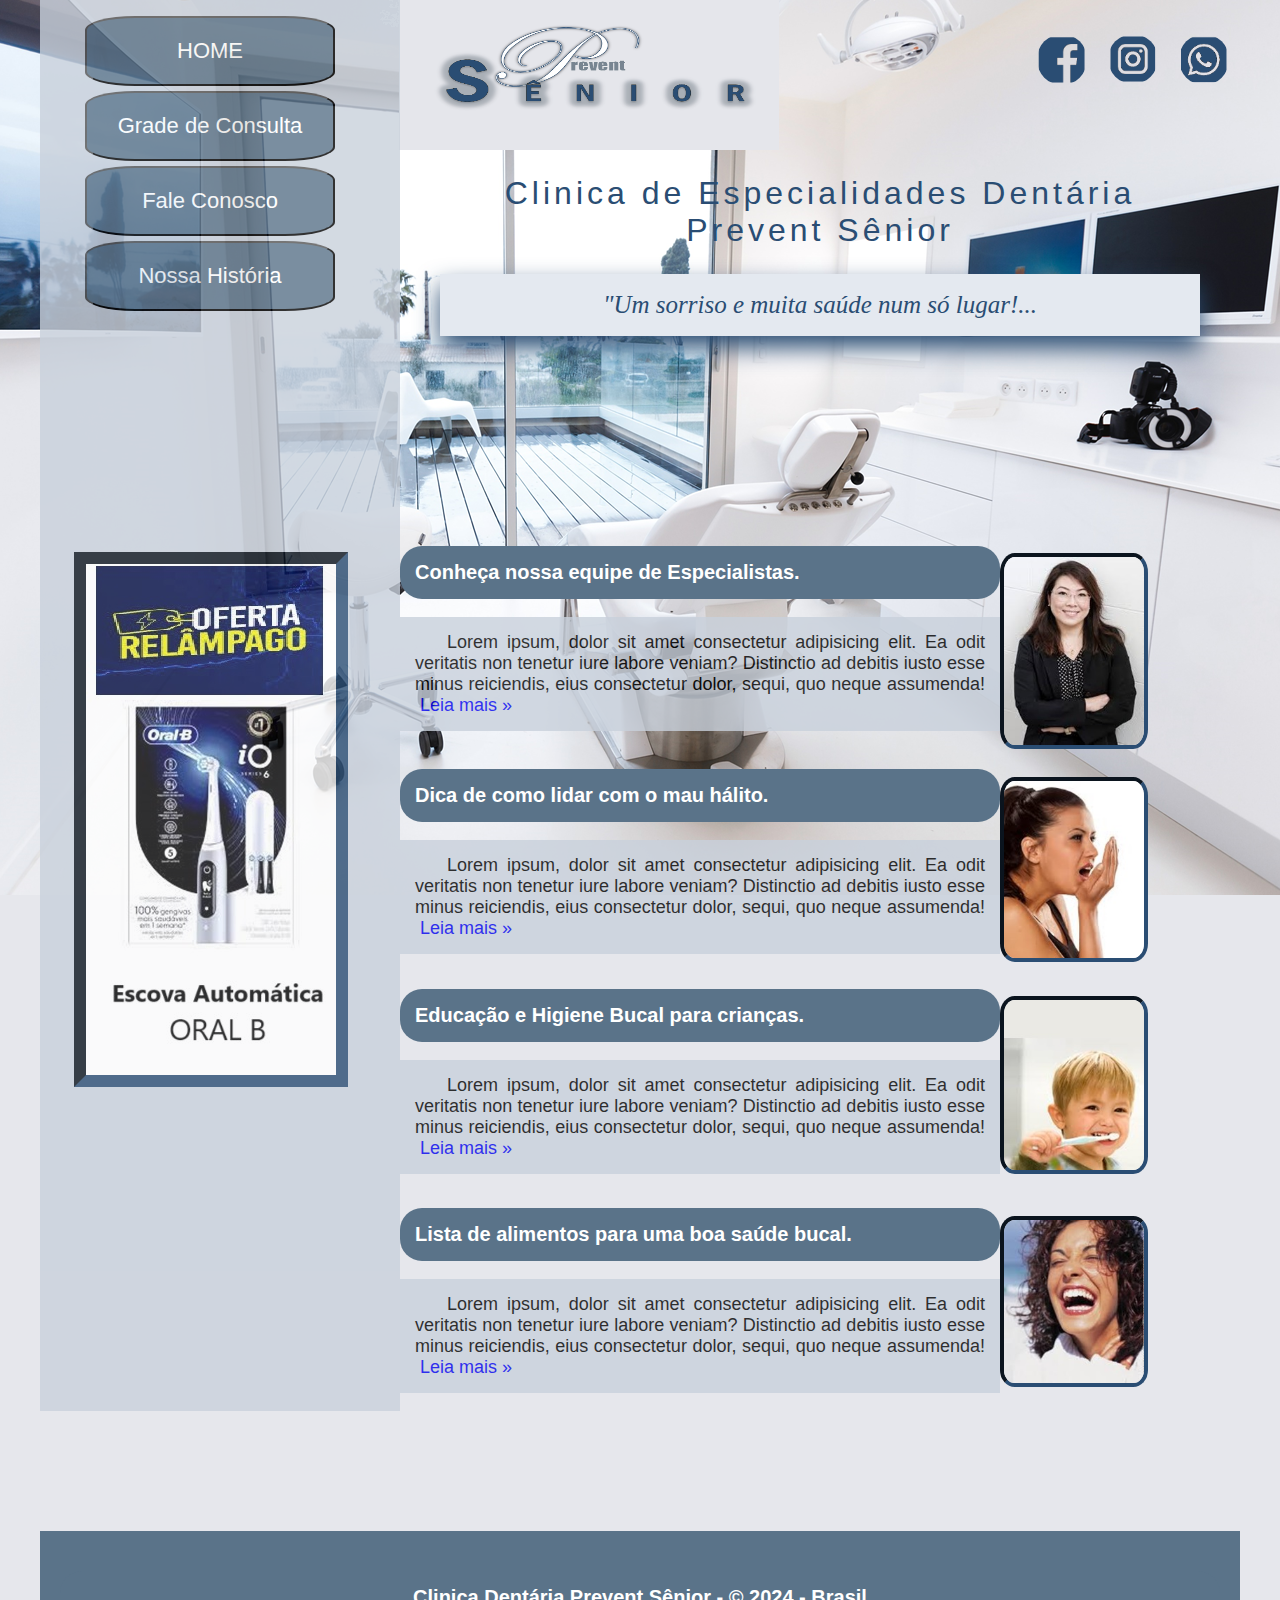
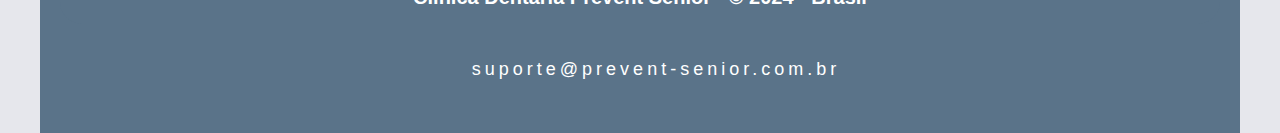
<file: Desafio02 - Trilha HTML_DIO/index.html>
<!DOCTYPE html>
<html lang="pt-br">
    <head>
        <meta charset="UTF-8">
        <meta http-equiv="X-UA-Compatible" content="IE=edge">
        <meta name="viewport" content="width=device-width, initial-scale=1.0">
        <link rel="Stylesheet" href="css/base.css" />
        <title>Clinica Dentária Prevent Sênior</title>
    </head>
    <body>
        <div class="flex">
            <div class="col3 menu-lateral">
                <nav>
                    <div>
                        <ul>
                            <li><a title="link 01" href="index.html"><input id="boton" type="button" name="oneButton" value="HOME" /></a></li>
                            <li><a href="atendimento.html"><input id="boton" type="button" name="oneButton" value="Grade de Consulta"/></a></li>
                            <li><a href="contato.html"><input id="boton" type="button" name="oneButton" value="Fale Conosco"/></a></li>
                            <li><a href="sobre-nos.html"><input id="boton" type="button" name="oneButton" value="Nossa História"/></a></li>
                        </ul>
                    </div>
                </nav>
                <aside>
                    <script type="text/javascript">
                        function slide1(){
                            document.getElementById('id').src="./slide/slide1.jpg";
                            setTimeout("slide2()",5000)
                            document.getElementById('AId').href="";
                        }
                        function slide2(){
                            document.getElementById('id').src="./slide/slide2.jpeg";
                            setTimeout("slide3()",5000)
                            document.getElementById('AId').href="";
                        }
                        function slide3(){
                            document.getElementById('id').src="./slide/slide3.jpg";
                            setTimeout("slide1()",5000)
                            document.getElementById('AId').href="";
                        }
                    </script>
                    <body onLoad = "slide1()">
                        <a id="AId"><img id="id"></a> 
                    </body>
                </aside>
            </div>
            <div class="col7">
                <header class="flex">                    
                    <div class="col3">
                        <img id="slogan" src="./imagens/slogan.png" alt="Slogan da Prevent Senior">                        
                    </div>
                    <div class="col4 social">
                        <div>
                            <a href="#"><img id="social" src="./objetos/zup-zup.png" alt="Whatsapp"></a>
                            <a href="#"><img id="social" src="./objetos/instagran.png" alt="Instagran"></a>
                            <a href="#"><img id="social" src="./objetos/face.png" alt="Facebook"></a>
                        
                        </div>
                    </div>
                    <div class="col7 lema">
                        <h1>Clinica de Especialidades Dentária <br> Prevent Sênior</h1>
                        <blockquote>"Um sorriso e muita saúde num só lugar!...</blockquote>
                    </div>
                </header>
                <section class="section">
                    <article class="flex">
                        <div class="col5">
                            <h2>Conheça nossa equipe de Especialistas.</h2>
                            <p>
                                Lorem ipsum, dolor sit amet consectetur adipisicing elit. Ea odit veritatis non tenetur iure labore veniam? 
                                Distinctio ad debitis iusto esse minus reiciendis, eius consectetur dolor, sequi, quo neque assumenda!
                                <a href="#">Leia mais &raquo;</a>
                            </p>      
                        </div>
                        <div class="col2">
                            <img id="quadro" src="./imagens/quadro01.jpeg" alt="Doutora Ikeda Tatsuo Caran">
                        </div>
                    </article>
                    <article class="flex ">
                        <div class="col5">
                            <h2>Dica de como lidar com o mau hálito.</h2>
                            <p>
                                Lorem ipsum, dolor sit amet consectetur adipisicing elit. Ea odit veritatis non tenetur iure labore veniam? 
                                Distinctio ad debitis iusto esse minus reiciendis, eius consectetur dolor, sequi, quo neque assumenda!
                                <a href="#">Leia mais &raquo;</a>
                            </p>      
                        </div>
                        <div class="col2">
                            <img id="quadro" src="./imagens/quadro02.jpeg" alt="Mulher checando o hálito">
                        </div>
                    </article>
                    <article class="flex">
                        <div class="col5">
                            <h2>Educação e Higiene Bucal para crianças.</h2>
                            <p>
                                Lorem ipsum, dolor sit amet consectetur adipisicing elit. Ea odit veritatis non tenetur iure labore veniam? 
                                Distinctio ad debitis iusto esse minus reiciendis, eius consectetur dolor, sequi, quo neque assumenda!
                                <a href="#">Leia mais &raquo;</a>
                            </p>      
                        </div>
                        <div class="col2">
                            <img id="quadro" src="./imagens/quadro03.jpeg" alt="Criança escovando os dentes">
                        </div>
                    </article>
                    <article class="flex">
                        <div class="col5">
                            <h2>Lista de alimentos para uma boa saúde bucal.</h2>
                            <p>
                                Lorem ipsum, dolor sit amet consectetur adipisicing elit. Ea odit veritatis non tenetur iure labore veniam? 
                                Distinctio ad debitis iusto esse minus reiciendis, eius consectetur dolor, sequi, quo neque assumenda!
                                <a href="#">Leia mais &raquo;</a>
                            </p>      
                        </div>
                        <div class="col2">
                            <img id="quadro" src="./imagens/quadro04.jpeg" alt="Mulher com o sorriso saudável e feliz">
                        </div>
                    </article>
                </section>
            </div>
        </div>
        <footer>
            <div class="foot">
                <h3>Clinica Dentária Prevent Sênior - &copy; 2024 - Brasil</h3>
                <p>suporte@prevent-senior.com.br</p>
            </div>
        </footer>
    </body>
</html>
</file>
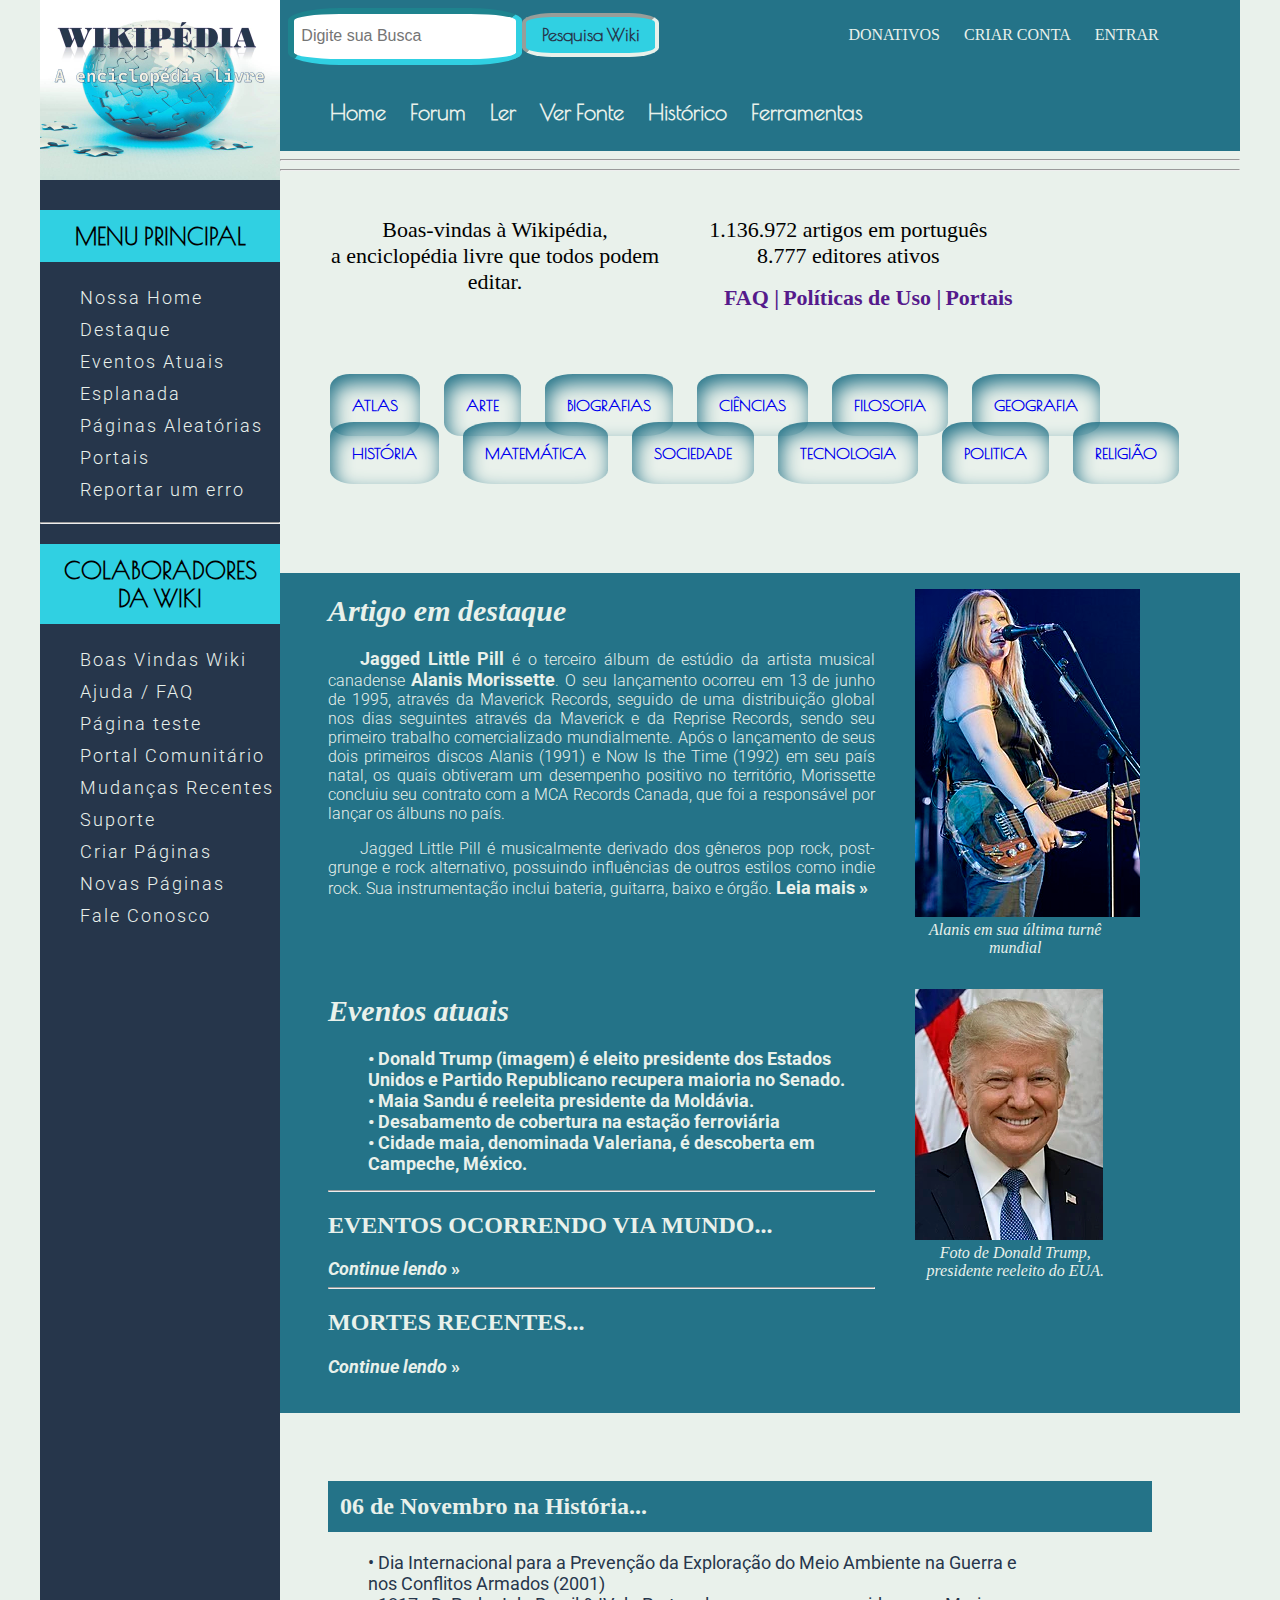
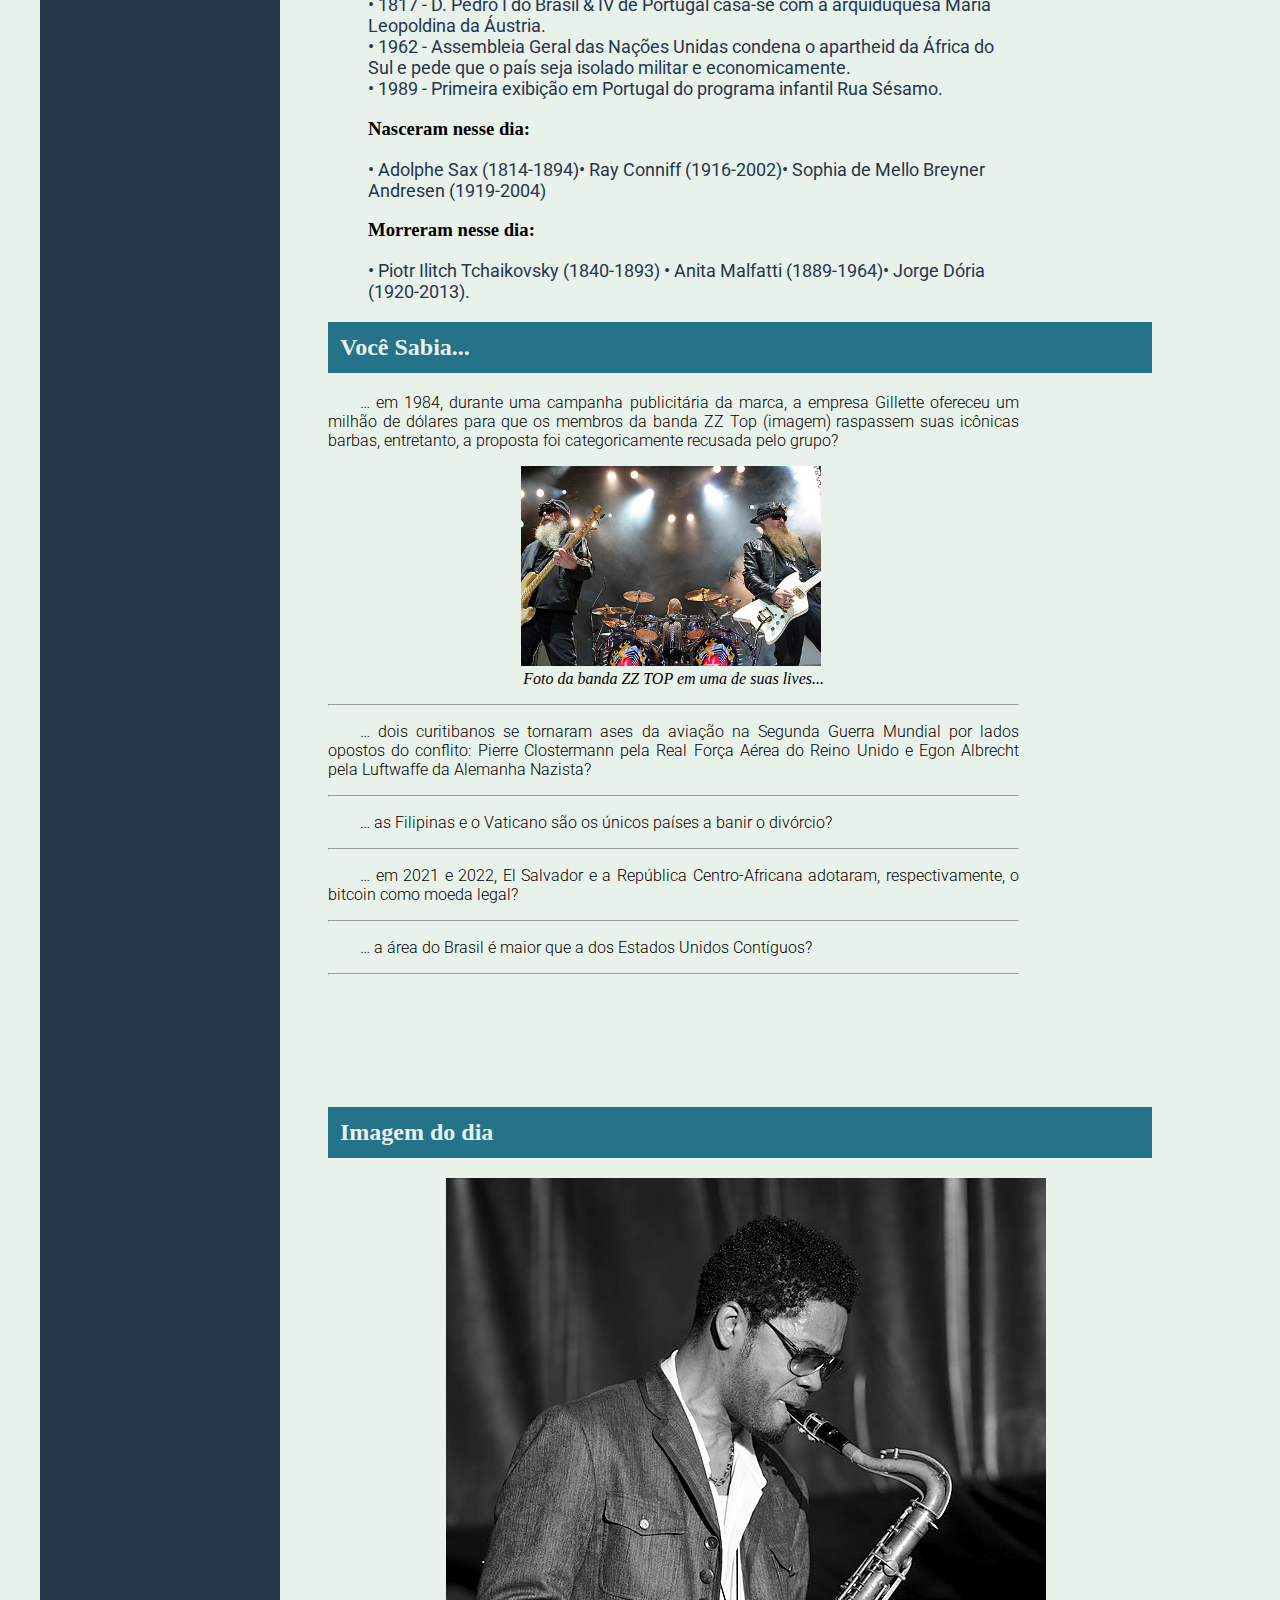
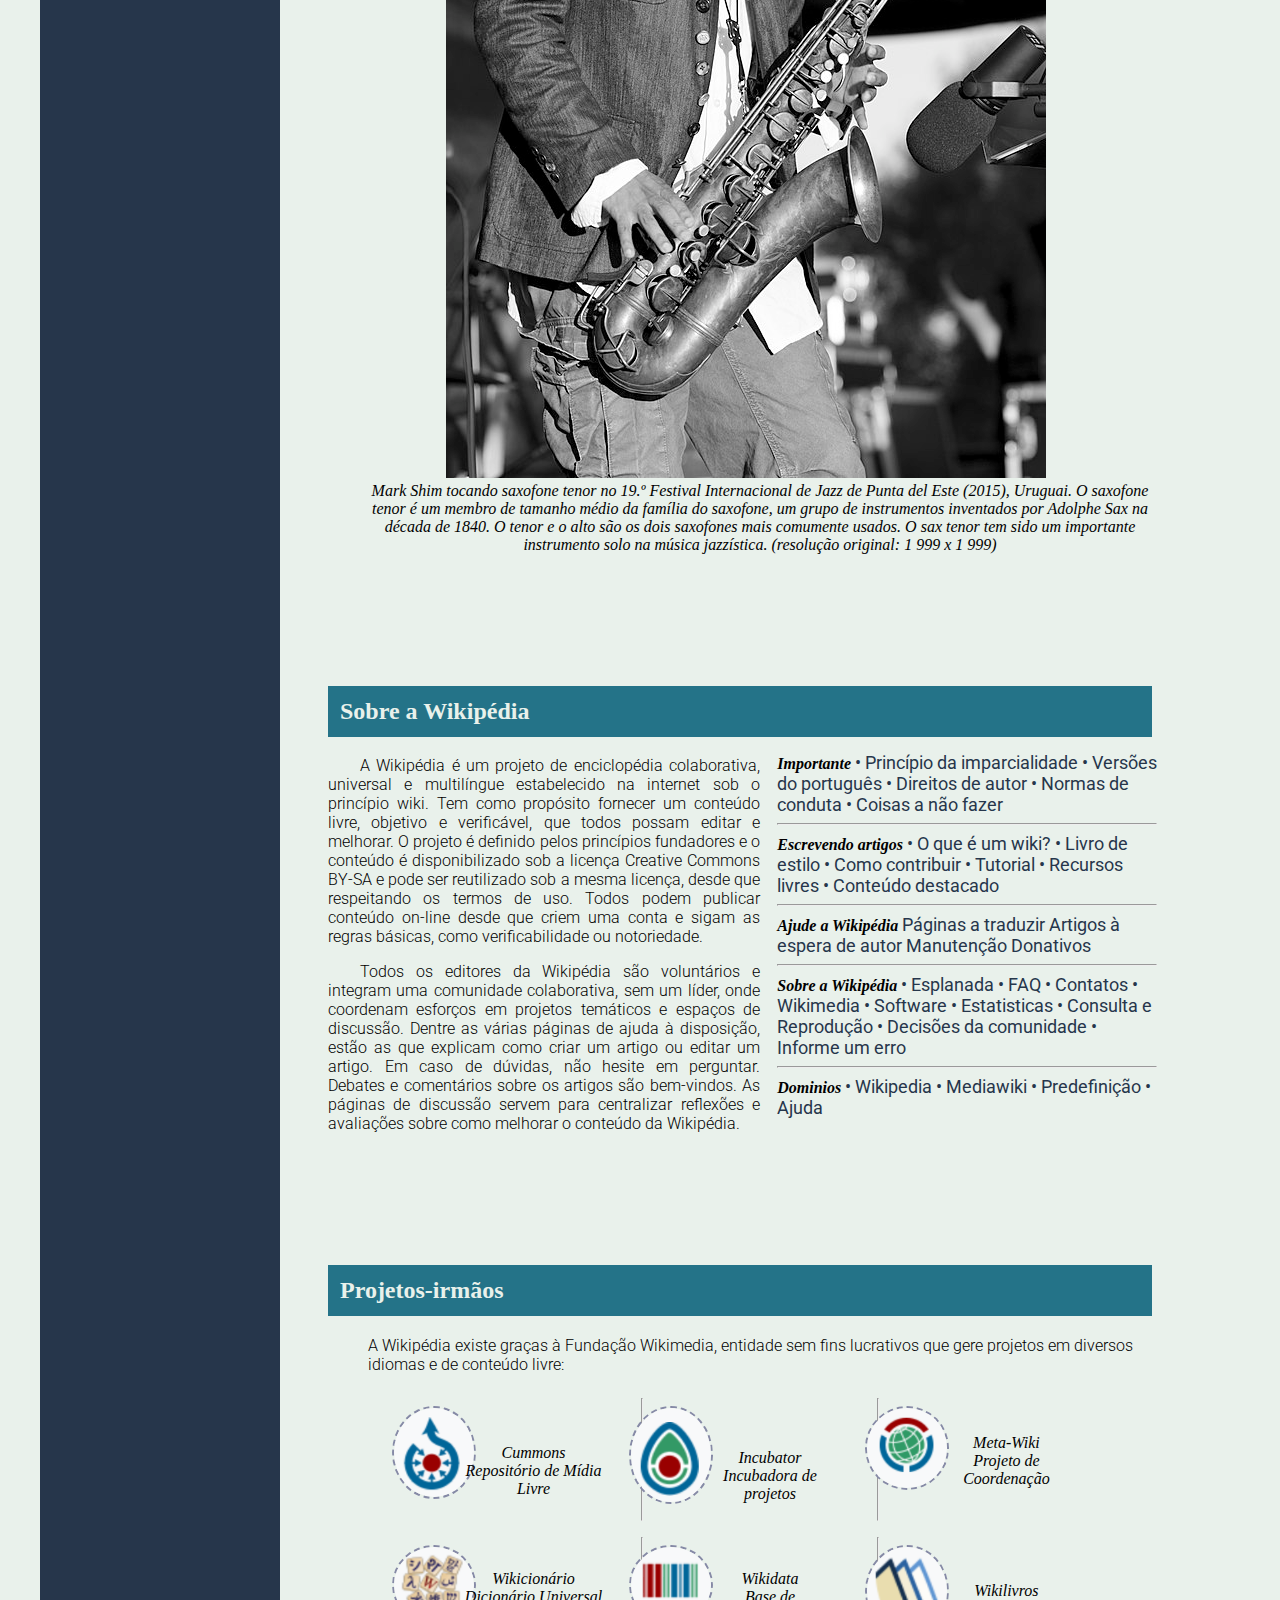
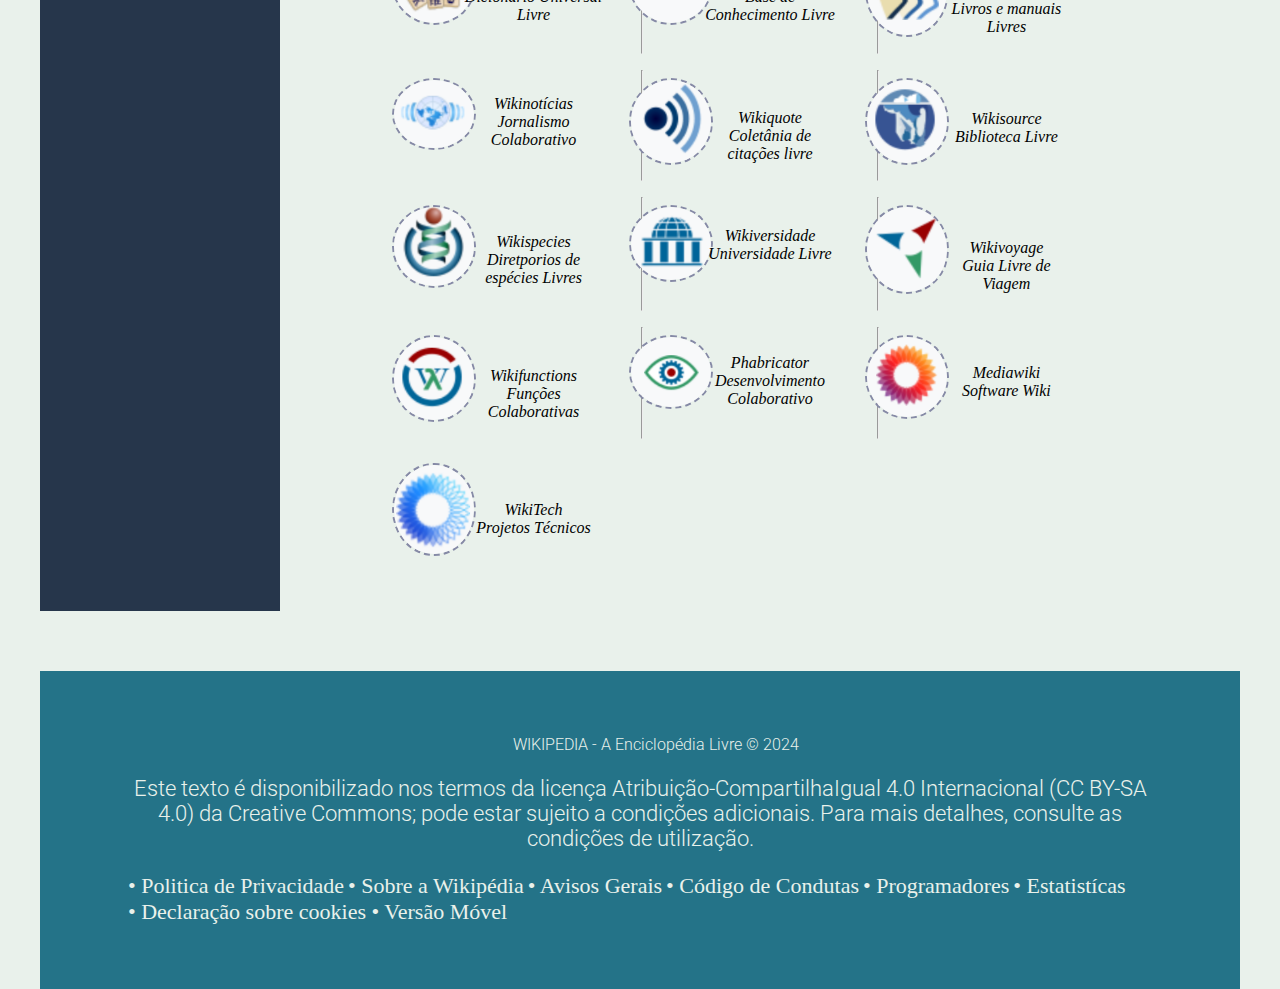
<file: Desafio03 - Trilha HTML_DIO/index.html>
<!DOCTYPE html>
<html lang="pt-br">
    <head>
        <meta charset="UTF-8" />
        <meta http-equiv="Content-type" content="text/hmtl" />
        <meta name="keywords" content="Wikipédia, wiki, dicionario, enciclopedia">
        <meta name="description" content="enciclopedia livre, onde diversos temas são expostos e discutidos">
        <meta name="viewport" content="width=device-width, initial-scale=1.0" />
        <title>Wikipédia - A enciclopédia livre</title>
        <!--LINKS DE DIRETORIOS RELACIONAIS-->
        <link rel="stylesheet" type="text/css" href="css/estilo.css">
        <link rel="stylesheet" href="css/estilo.css">
        <!--FONTES DO GOOGLE-->
        <link rel="preconnect" href="https://fonts.googleapis.com">
        <link rel="preconnect" href="https://fonts.gstatic.com" crossorigin>
        <link href="https://fonts.googleapis.com/css2?family=Golos+Text:wght@400..900&family=Poiret+One&display=swap" rel="stylesheet">
        <style>
            @import url('https://fonts.googleapis.com/css2?family=Golos+Text:wght@400..900&family=Poiret+One&family=Roboto:ital,wght@0,100;0,300;0,400;0,500;0,700;0,900;1,100;1,300;1,400;1,500;1,700;1,900&display=swap');
        </style>
    </head>
    <body>
        <div class="flex">
            <div class="menu-lateral col2">
                <section>
                    <a href="index.html">
                        <img title="Home" id="logo" width="240 "src="Imagens/logo-livre.jpg" alt="Logo moderno e suave da wikipedia">
                    </a>
                    <h2>MENU PRINCIPAL</h2>
                    <nav>
                        <ul>
                            <li><a href="#">Nossa Home</a></li>
                            <li><a href="#">Destaque</a></li>
                            <li><a href="#">Eventos Atuais</a></li>
                            <li><a href="#">Esplanada</a></li>
                            <li><a href="#">Páginas Aleatórias</a></li>
                            <li><a href="#">Portais</a></li>
                            <li><a href="#">Reportar um erro</a></li>
                        </ul>
                    </nav>
                    <hr>
                    <h2>COLABORADORES DA WIKI</h2>
                    <nav>
                        <ul>
                            <li><a href="#">Boas Vindas Wiki</a></li>
                            <li><a href="#">Ajuda / FAQ</a></li>
                            <li><a href="#">Página teste</a></li>
                            <li><a href="#">Portal Comunitário</a></li>
                            <li><a href="#">Mudanças Recentes</a></li>
                            <li><a href="#">Suporte</a></li>
                            <li><a href="#">Criar Páginas</a></li>
                            <li><a href="#">Novas Páginas</a></li>
                            <li><a href="#">Fale Conosco</a></li>
                        </ul>
                    </nav>
                </section>
            </div>
            <div class="main col8">
                <header class="flex">
                    <div class="col4">
                        <label for="gsearch">
                            <input type="search" id="gsearch" name="gsearch" placeholder="Digite sua Busca">
                            <input id="buton-search" type="button" name="oneButton" value="Pesquisa Wiki">
                        </label>
                    </div>
                    <div class="col4 menu01">
                        <nav>
                            <ul>
                                <li><a href="#">DONATIVOS</a></li>
                                <li><a href="#">CRIAR CONTA</a></li>
                                <li><a href="#">ENTRAR</a></li>
                            </ul>
                        </nav>
                    </div>
                    <div class="col8 menu02">
                        <nav>
                            <ul>
                                <li><a href="#">Home</a></li>
                                <li><a href="#">Forum</a></li>
                                <li><a href="#">Ler</a></li>
                                <li><a href="#">Ver Fonte</a></li>
                                <li><a href="#">Histórico</a></li>
                                <li><a href="#">Ferramentas</a></li>
                            </ul>
                        </nav>
                    </div>
                </header>
                <hr class="linha-estilo">
                <hr class="linha-estilo">
                <main>
                    <section class="flex lemas">
                        <div class="col4">
                            <span>Boas-vindas à Wikipédia, <br> 
                            a enciclopédia livre que todos podem editar.   
                            </span>                             
                        </div>
                        <div class="col4">
                            <span>
                                1.136.972 artigos em português<br>
                                8.777 editores ativos <br>
                            </span>
                            <ul>
                                <li><a href=""> FAQ |</a></li>
                                <li><a href=""> Políticas de Uso |</a></li>
                                <li><a href=""> Portais</a></li>
                            </ul>
                        </div>
                    </section>
                    <section class="menu-principal poiret-one-regular">
                        <nav>
                            <ul>
                                <li><a href="#">ATLAS</a></li>
                                <li><a href="#">ARTE</a></li>
                                <li><a href="#">BIOGRAFIAS</a></li>
                                <li><a href="#">CIÊNCIAS</a></li>
                                <li><a href="#">FILOSOFIA</a></li>
                                <li><a href="#">GEOGRAFIA</a></li>
                                <li><a href="#">HISTÓRIA</a></li>
                                <li><a href="#">MATEMÁTICA</a></li>
                                <li><a href="#">SOCIEDADE</a></li>
                                <li><a href="#">TECNOLOGIA</a></li>
                                <li><a href="#">POLITICA</a></li>
                                <li><a href="#">RELIGIÃO</a></li>
                            </ul>
                        </nav>
                    </section>
                    <section id="destaque">
                        <article class="flex">
                            <div class="col6">
                                <h1><i>Artigo em destaque</i></h1>
                                    <p>
                                        <a href="#">Jagged Little Pill</a> é o terceiro álbum de estúdio da artista musical canadense <a href="#">Alanis Morissette</a>. 
                                        O seu lançamento ocorreu em 13 de junho de 1995, através da Maverick Records, seguido de uma 
                                        distribuição global nos dias seguintes através da Maverick e da Reprise Records, sendo seu primeiro 
                                        trabalho comercializado mundialmente. Após o lançamento de seus dois primeiros discos Alanis (1991) 
                                        e Now Is the Time (1992) em seu país natal, os quais obtiveram um desempenho positivo no território, 
                                        Morissette concluiu seu contrato com a MCA Records Canada, que foi a responsável por lançar os 
                                        álbuns no país.
                                    </p>
                                    <p>
                                        Jagged Little Pill é musicalmente derivado dos gêneros pop rock, post-grunge e rock alternativo, 
                                        possuindo influências de outros estilos como indie rock. Sua instrumentação inclui bateria, guitarra, 
                                        baixo e órgão. <a href="#"> Leia mais &raquo;</a>
                                    </p>
                            </div>
                            <div class="col2">
                                <figure>
                                    <img src="Imagens/alanis.jpg" alt="Foto atulizada de Alanis Morissete">
                                    <figcaption>Alanis em sua última turnê mundial</figcaption>
                                </figure>
                            </div>
                        </article>
                        <article class="flex">
                            <div class="col6">
                                <h1><i>Eventos atuais</i></h1>
                                <ul>
                                    <li><a href="#">&bull; Donald Trump (imagem) é eleito presidente dos Estados Unidos e Partido Republicano 
                                        recupera maioria no Senado.</a></li>
                                    <li><a href="#">&bull; Maia Sandu é reeleita presidente da Moldávia.</a></li>
                                    <li><a href="#">&bull; Desabamento de cobertura na estação ferroviária</a></li>
                                    <li><a href="#">&bull; Cidade maia, denominada Valeriana, é descoberta em Campeche, México.</a></li>
                                </ul>
                                <hr>
                                <h2>EVENTOS OCORRENDO VIA MUNDO... <a href="#"></h2><a href="#"></h2><i>Continue lendo </i>&raquo;</a>
                                <hr>
                                <h2>MORTES RECENTES...<a href="#"></h2><i>Continue lendo </i>&raquo;</a>
                                <br><br><br>
                            </div>
                            <div class="col2">
                                <figure>
                                    <img src="Imagens/Donald_Trump.webp" alt="Foto recente do precente presidente dos Estados Unidos">
                                    <figcaption>Foto de Donald Trump, presidente reeleito do EUA.</figcaption>
                                </figure>
                            </div>
                        </article>
                    </section>
                    <section class="bloco">
                        <article class="col8">
                            <h2>06 de Novembro na História...</h2>
                            <ul>
                                <li><a href="#">&bull; Dia Internacional para a Prevenção da Exploração do Meio Ambiente na Guerra e nos 
                                    Conflitos Armados (2001)</a></li>
                                <li><a href="#">&bull; 1817 - D. Pedro I do Brasil & IV de Portugal casa-se com a arquiduquesa Maria 
                                    Leopoldina da Áustria.</a></li>
                                <li><a href="#">&bull; 1962 - Assembleia Geral das Nações Unidas condena o apartheid da África do Sul e 
                                    pede que o país seja isolado militar e economicamente.</a></li>
                                <li><a href="#">&bull; 1989 - Primeira exibição em Portugal do programa infantil Rua Sésamo.</a></li>
                                <h3>Nasceram nesse dia:</h3>
                                    <li><a href="#">&bull; Adolphe Sax (1814-1894)</a><a href="#">&bull; Ray Conniff (1916-2002)</a><a href="#">&bull; Sophia de Mello Breyner Andresen (1919-2004)</a></li>
                                <h3>Morreram nesse dia:</h3>
                                    <li><a href="#">&bull; Piotr Ilitch Tchaikovsky (1840-1893) </a><a href="#">&bull; Anita Malfatti (1889-1964)</a><a href="# ">&bull;  Jorge Dória (1920-2013).</a></li>
                            </ul>
                        </article>
                        <article class="col8">   
                            <h2>Você Sabia...</h2>                     
                            <p>
                                … em 1984, durante uma campanha publicitária da marca, a empresa Gillette ofereceu um milhão de dólares 
                                para que os membros da banda ZZ Top (imagem) raspassem suas icônicas barbas, entretanto, a proposta foi 
                                categoricamente recusada pelo grupo? <br>                    
                                <figure><img width="300" id="voce-sabia" src="Imagens/ZZ_Top_Live.jpg" alt="Foto da banda ZZ TOP">
                                    <figcaption>Foto da banda ZZ TOP em uma de suas lives...</figcaption>
                                </figure>  
                                <hr>                           
                            </p>                        
                            <p>
                                … dois curitibanos se tornaram ases da aviação na Segunda Guerra Mundial por lados opostos do conflito: 
                                Pierre Clostermann pela Real Força Aérea do Reino Unido e Egon Albrecht pela Luftwaffe da Alemanha Nazista?
                                <hr>
                            </p>
                            <p>
                                … as Filipinas e o Vaticano são os únicos países a banir o divórcio?
                                <hr>
                            </p>
                            <p>
                                … em 2021 e 2022, El Salvador e a República Centro-Africana adotaram, respectivamente, o bitcoin como moeda legal?
                                <hr>
                            </p>
                            <p>
                                … a área do Brasil é maior que a dos Estados Unidos Contíguos?
                                <hr>
                            </p>                                        
                        </article>
                    </section>
                    <section class="bloco">
                        <h2>Imagem do dia</h2>
                        <figure>
                            <img id="saxfone" src="Imagens/foto-do-dia.jpg" alt="Mark Shim tocando saxofone tenor no 19.º Festival Internacional de Jazz de Punta del Este (2015)">
                            <figcaption>Mark Shim tocando saxofone tenor no 19.º Festival Internacional de Jazz de Punta del Este (2015), Uruguai. 
                                O saxofone tenor é um membro de tamanho médio da família do saxofone, um grupo de instrumentos inventados por Adolphe 
                                Sax na década de 1840. O tenor e o alto são os dois saxofones mais comumente usados. O sax tenor tem sido um importante 
                                instrumento solo na música jazzística.
                                (resolução original: 1 999 x 1 999)
                            </figcaption>
                        </figure>
                    </section>
                    <section class="flex bloco">                        
                        <article class="col5"> 
                            <h2>Sobre a Wikipédia</h2>                          
                            <p>
                                A Wikipédia é um projeto de enciclopédia colaborativa, universal e multilíngue estabelecido na internet sob o princípio 
                                wiki. Tem como propósito fornecer um conteúdo livre, objetivo e verificável​​, que todos possam editar e melhorar. O 
                                projeto é definido pelos princípios fundadores e o conteúdo é disponibilizado sob a licença Creative Commons BY-SA e 
                                pode ser reutilizado sob a mesma licença, desde que respeitando os termos de uso. Todos podem publicar conteúdo on-line 
                                desde que criem uma conta e sigam as regras básicas, como verificabilidade ou notoriedade.
                            </p>
                            <p>
                                Todos os editores da Wikipédia são voluntários e integram uma comunidade colaborativa, sem um líder, onde coordenam 
                                esforços em projetos temáticos e espaços de discussão. Dentre as várias páginas de ajuda à disposição, estão as que 
                                explicam como criar um artigo ou editar um artigo. Em caso de dúvidas, não hesite em perguntar. Debates e comentários 
                                sobre os artigos são bem-vindos. As páginas de discussão servem para centralizar reflexões e avaliações sobre como 
                                melhorar o conteúdo da Wikipédia.
                            </p>
                        </article>
                        <article class="col3 lado-bloco">
                            <strong>Importante</strong>
                                <a href="#">&bull; Princípio da imparcialidade</a>
                                <a href="#">&bull; Versões do português</a>
                                <a href="#">&bull; Direitos de autor</a>
                                <a href="#">&bull; Normas de conduta</a>
                                <a href="#">&bull; Coisas a não fazer</a>
                            <hr>
                            <strong>Escrevendo artigos</strong>
                                <a href="#">&bull; O que é um wiki?</a>
                                <a href="#">&bull; Livro de estilo</a>
                                <a href="#">&bull; Como contribuir</a>
                                <a href="#">&bull; Tutorial</a>
                                <a href="#">&bull; Recursos livres</a>
                                <a href="#">&bull; Conteúdo destacado</a>                                
                            <hr>
                            <strong>Ajude a Wikipédia</strong>
                                <a href="#">Páginas a traduzir</a>
                                <a href="#">Artigos à espera de autor</a>
                                <a href="#">Manutenção</a>
                                <a href="#">Donativos</a>
                            <hr>
                            <strong>Sobre a Wikipédia</strong>
                                <a href="#">&bull; Esplanada</a>
                                <a href="#">&bull; FAQ</a>
                                <a href="#">&bull; Contatos</a>
                                <a href="#">&bull; Wikimedia</a>
                                <a href="#">&bull; Software</a>
                                <a href="#">&bull; Estatisticas</a>
                                <a href="#">&bull; Consulta e Reprodução</a>
                                <a href="#">&bull; Decisões da comunidade</a>
                                <a href="#">&bull; Informe um erro</a>  
                            <hr>
                            <strong>Dominios</strong>
                                <a href="#">&bull; Wikipedia</a>
                                <a href="#">&bull; Mediawiki</a>
                                <a href="#">&bull; Predefinição</a>
                                <a href="#">&bull; Ajuda</a>
                        </article>                              
                    </section>
                    <section class="icon bloco">
                        <h2>Projetos-irmãos</h2>
                        <blockquote>A Wikipédia existe graças à Fundação Wikimedia, entidade sem fins lucrativos que gere projetos em diversos idiomas 
                            e de conteúdo livre:
                        </blockquote>
                        <div class="flex col8">
                            <figure class="col2">
                                <img id="icon" src="objetos/cummons.png" alt="Projeto Cummons da Wikipedia">
                                <figcaption>Cummons <br> Repositório de Mídia Livre</figcaption>
                            </figure>
                            <hr>
                            <figure class="col2">
                                <img id="icon" src="objetos/incubator.png" alt="Projeto Incubator da Wikipedia">
                                <figcaption>Incubator <br> Incubadora de projetos</figcaption>
                            </figure>
                            <hr>
                            <figure class="col2">
                                <img id="icon" src="objetos/meta-wiki.png" alt="Projeto Meta Wiki da Wikipedia">
                                <figcaption>Meta-Wiki <br>Projeto de Coordenação </figcaption>
                            </figure>                            
                            <figure class="col2">
                                <img id="icon" src="objetos/wikicionario.png" alt="Projeto Wikicionario da Wikipedia">
                                <figcaption> Wikicionário<br>Dicionário Universal Livre </figcaption>
                            </figure>
                            <hr>
                            <figure class="col2">
                                <img id="icon" src="objetos/wikidata.png" alt="Projeto Wikidata da Wikipedia">
                                <figcaption> Wikidata<br>Base de Conhecimento Livre </figcaption>
                            </figure>
                            <hr>
                            <figure class="col2">
                                <img id="icon" src="objetos/wikilivros.png" alt="Projeto Wikilivros da Wikipedia">
                                <figcaption> Wikilivros <br>Livros e manuais Livres </figcaption>
                            </figure>
                            <figure class="col2">
                                <img id="icon" src="objetos/wiki-noticias.png" alt="Projeto Wikinoticias da Wikipedia">
                                <figcaption>Wikinotícias <br> Jornalismo Colaborativo</figcaption>
                            </figure>
                            <hr>
                            <figure class="col2">
                                <img id="icon" src="objetos/wikiquote.png" alt="Projeto wikiquote da Wikipedia">
                                <figcaption> Wikiquote<br> Coletânia de citações livre</figcaption>
                            </figure>
                            <hr>
                            <figure class="col2">
                                <img id="icon" src="objetos/wikisource.png" alt="Projeto wikisource da Wikipedia">
                                <figcaption> Wikisource<br>Biblioteca Livre </figcaption>
                            </figure>
                            <figure class="col2">
                                <img id="icon" src="objetos/wikispecies.png" alt="Projeto wikispecies da Wikipedia">
                                <figcaption> Wikispecies<br> Diretporios de espécies Livres</figcaption>
                            </figure>
                            <hr>
                            <figure class="col2">
                                <img id="icon" src="objetos/wikiversidade.png" alt="Projeto wikiversidade da Wikipedia">
                                <figcaption> Wikiversidade<br>Universidade Livre </figcaption>
                            </figure>
                            <hr>
                            <figure class="col2">
                                <img id="icon" src="objetos/wiki-voyage.png" alt="Projeto Wikivoyage da Wikipedia">
                                <figcaption> Wikivoyage<br>Guia Livre de Viagem </figcaption>
                            </figure>                            
                            <figure class="col2">
                                <img id="icon" src="objetos/wiki-functions.png" alt="Projeto wiki-functions da Wikipedia">
                                <figcaption> Wikifunctions<br>Funções Colaborativas </figcaption>
                            </figure>
                            <hr>
                            <figure class="col2">
                                <img id="icon" src="objetos/phabricator.png" alt="Projeto phabricator da Wikipedia">
                                <figcaption>Phabricator <br>Desenvolvimento Colaborativo </figcaption>
                            </figure>
                            <hr>
                            <figure class="col2">
                                <img id="icon" src="objetos/mediawiki.png" alt="Projeto Media Wiki da Wikipedia">
                                <figcaption>Mediawiki <br> Software Wiki</figcaption>
                            </figure>                        
                            <figure class="col2">
                                <img id="icon" src="objetos/wikitech.png" alt="Projeto WikiTech da Wikipedia">
                                <figcaption> WikiTech <br>Projetos Técnicos </figcaption>
                            </figure>                                                          
                        </div>
                    </section>

                </main>            
            </div>
        </div>  
        <footer>
            <p>WIKIPEDIA - A Enciclopédia Livre &copy; 2024 </p>
            <blockquote>
                Este texto é disponibilizado nos termos da licença Atribuição-CompartilhaIgual 4.0 Internacional (CC BY-SA 4.0) da Creative Commons; 
                pode estar sujeito a condições adicionais. Para mais detalhes, consulte as condições de utilização.
            </blockquote>
            <nav>
                <ul>
                    <li><a href="#">&bull; Politica de Privacidade</a></li>
                    <li><a href="#">&bull; Sobre a Wikipédia</a></li>
                    <li><a href="#">&bull; Avisos Gerais</a></li>
                    <li><a href="#">&bull; Código de Condutas</a></li>
                    <li><a href="#">&bull; Programadores</a></li>
                    <li><a href="#">&bull; Estatistícas</a></li><br>
                    <li><a href="#">&bull; Declaração sobre cookies </a></li>
                    <li><a href="#">&bull; Versão Móvel</a></li>
                </ul>
            </nav>
        </footer>      
    </body>
</html>
</file>
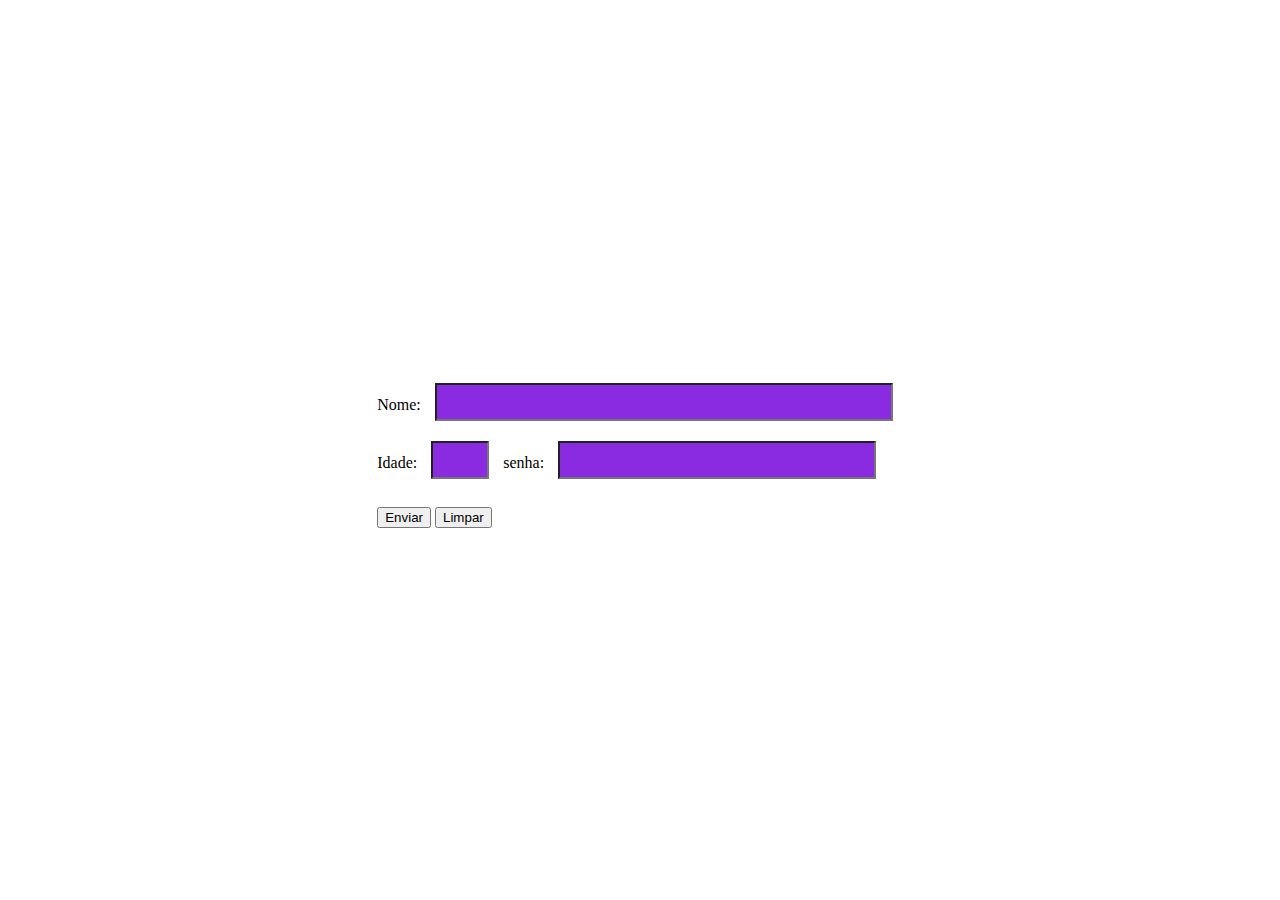
<file: Teste das aulas/exemplo de forms/index.html>
<!DOCTYPE html>
<html lang="pt-br">
<head>
     <meta charset="UTF-8">
     <meta name="viewport" content="width=device-width, initial-scale=1.0">
     <title>Uso de forms 01</title>
     <style>
          body{ 
               flex-wrap: wrap;
               display: flex;
               height: 100vh;
               margin: auto;
               justify-content: center;
               align-items: center;
          }
          form input{ 
               margin: 10px; 
               height: 32px; 
               border: input 2px #ccc;
               font-size: 1.5rem;
               background-color: blueviolet;
          }
          input[type="text"]{ width: 450px;}
          input[type="number"]{ width: 50px;}
     </style>
</head>
<body>
     <form>
          Nome: <input type="text" name="nome"><br>
          Idade: <input type="number" name="idade">
          senha: <input type="password" name="senha">
          <br>
          <br>
          <button type="submit">Enviar</button>
          <button type="reset">Limpar</button>
     </form>
</body>
</html>
</file>
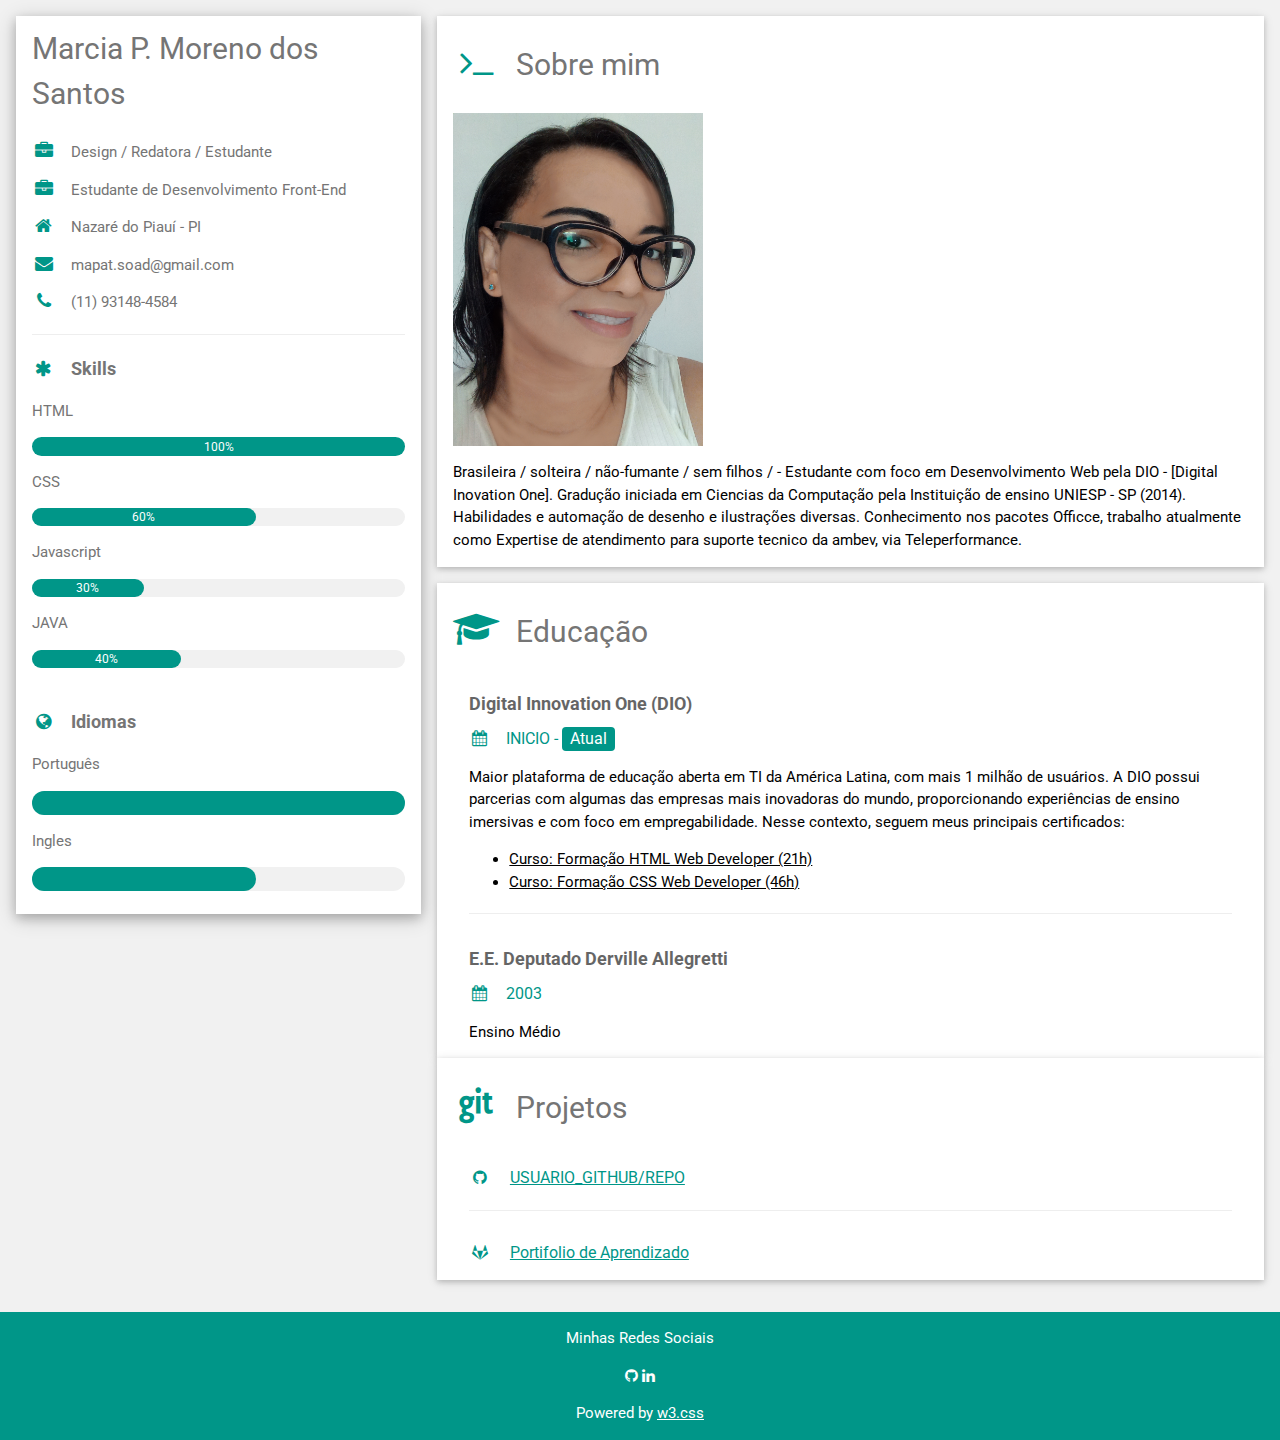
<file: cv/index-mps.html>
<!DOCTYPE html>
<!-- @falvojr: Reference article https://www.w3schools.com/howto/howto_website_create_resume.asp -->
<!-- @falvojr: Useful link to use fontawesome (fa) icons: https://fontawesome.com/v4/icons/ -->
<html lang="pt-BR">

  <head>
    <title>Marcia Moreno Santos</title>
    
    <meta http-equiv="Content-Type" content="text/html; charset=UTF-8">
    <meta name="viewport" content="width=device-width, initial-scale=1">
    
    <link rel="stylesheet" href="https://www.w3schools.com/w3css/4/w3.css">
    <link rel='stylesheet' href='https://fonts.googleapis.com/css?family=Roboto'>
    <link rel="stylesheet" href="https://cdnjs.cloudflare.com/ajax/libs/font-awesome/4.7.0/css/font-awesome.min.css">

    <style>
      html,body,h1,h2,h3,h4,h5,h6 {font-family: "Roboto", sans-serif}
    </style>
    
  </head>

  <body class="w3-light-grey" cz-shortcut-listen="true">
  
    <!-- Page Container -->
    <div class="w3-content w3-margin-top" style="max-width:1400px;">
  
      <!-- The Grid -->
      <div class="w3-row-padding">
  
        <!-- Left Column -->
        <div class="w3-third">
  
          <div class="w3-white w3-text-grey w3-card-4">
            <!-- @falvojr: This container has been modified to not use a profile picture. -->
            <div class="w3-container">
              <h2>Marcia P. Moreno dos Santos</h2>
            </div>
            <div class="w3-container">
              <p><i class="fa fa-briefcase fa-fw w3-margin-right w3-large w3-text-teal"></i>Design / Redatora / Estudante</p>
              <p><i class="fa fa-briefcase fa-fw w3-margin-right w3-large w3-text-teal"></i>Estudante de Desenvolvimento Front-End</p>
              <p><i class="fa fa-home fa-fw w3-margin-right w3-large w3-text-teal"></i>Nazaré do Piauí - PI</p>
              <p><i class="fa fa-envelope fa-fw w3-margin-right w3-large w3-text-teal"></i>mapat.soad@gmail.com</p>
              <p><i class="fa fa-phone fa-fw w3-margin-right w3-large w3-text-teal"></i>(11) 93148-4584</p>
              <hr>
  
              <p class="w3-large">
                <b><i class="fa fa-asterisk fa-fw w3-margin-right w3-text-teal"></i>Skills</b>
              </p>
              <p>HTML</p>
              <div class="w3-light-grey w3-round-xlarge w3-small">
                <div class="w3-container w3-center w3-round-xlarge w3-teal" style="width:100%">100%</div>
              </div>
              <p>CSS</p>
              <div class="w3-light-grey w3-round-xlarge w3-small">
                <div class="w3-container w3-center w3-round-xlarge w3-teal" style="width:60%">60%</div>
              </div>
              <p>Javascript</p>
              <div class="w3-light-grey w3-round-xlarge w3-small">
                <div class="w3-container w3-center w3-round-xlarge w3-teal" style="width:30%">30%</div>
              </div>
              <p>JAVA</p>
              <div class="w3-light-grey w3-round-xlarge w3-small">
                <div class="w3-container w3-center w3-round-xlarge w3-teal" style="width:40%">40%</div>
              </div>
              <br>
  
              <p class="w3-large w3-text-theme">
                <b><i class="fa fa-globe fa-fw w3-margin-right w3-text-teal"></i>Idiomas</b>
              </p>
              <p>Português</p>
              <div class="w3-light-grey w3-round-xlarge">
                <div class="w3-round-xlarge w3-teal" style="height:24px;width:100%"></div>
              </div>
              <p>Ingles</p>
              <div class="w3-light-grey w3-round-xlarge">
                <div class="w3-round-xlarge w3-teal" style="height:24px;width:60%"></div>
              </div>
             <br>
            </div>
          </div><br>
  
          <!-- End Left Column -->
        </div>
  
        <!-- Right Column -->
        <div class="w3-twothird">
            
          <div class="w3-container w3-card w3-white w3-margin-bottom">
            <h2 class="w3-text-grey w3-padding-16"><i class="fa fa-terminal fa-fw w3-margin-right w3-xxlarge w3-text-teal"></i>Sobre mim</h2>
            <img width="250" src="foto-perfil.jpg" alt="Marcia Santos">
            <p>
                Brasileira / solteira / não-fumante / sem filhos / - Estudante com foco em Desenvolvimento Web pela DIO - [Digital Inovation One]. 
                Gradução iniciada em Ciencias da Computação pela Instituição de ensino UNIESP - SP (2014). Habilidades e automação de desenho 
                e ilustrações diversas. Conhecimento nos pacotes Officce, trabalho atualmente como Expertise de atendimento para suporte 
                tecnico da ambev, via Teleperformance.
            </p>
          </div>


        <div class="w3-container w3-card w3-white">
            <h2 class="w3-text-grey w3-padding-16">
              <i class="fa fa-graduation-cap fa-fw w3-margin-right w3-xxlarge w3-text-teal"></i>Educação
            </h2>
            <div class="w3-container">
              <h5 class="w3-opacity"><b>Digital Innovation One (DIO)</b></h5>
              <h6 class="w3-text-teal"><i class="fa fa-calendar fa-fw w3-margin-right"></i>INICIO - <span class="w3-tag w3-teal w3-round">Atual</span></h6>
              <p>
                Maior plataforma de educação aberta em TI da América Latina, com mais 1 milhão de usuários. 
                A DIO possui parcerias com algumas das empresas mais inovadoras do mundo, proporcionando experiências 
                de ensino imersivas e com foco em empregabilidade. Nesse contexto, seguem meus principais certificados:
              </p>
              <ul>
                <li><a href="https://www.dio.me/certificate/72361F24" target="_blank">Curso: Formação HTML Web Developer (21h)</a></li>
                <li><a href="https://www.dio.me/certificate/64CE8868" target="_blank">Curso: Formação CSS Web Developer (46h)</a></li>
              </ul>
              <hr>
            </div>
            <div class="w3-container">
              <h5 class="w3-opacity"><b>E.E. Deputado Derville Allegretti</b></h5>
              <h6 class="w3-text-teal"><i class="fa fa-calendar fa-fw w3-margin-right"></i>2003</h6>
              <p>Ensino Médio</p>
            </div>
          </div>

          <div class="w3-container w3-card w3-white w3-margin-bottom">
            <h2 class="w3-text-grey w3-padding-16">
              <i class="fa fa-git fa-fw w3-margin-right w3-xxlarge w3-text-teal"></i>Projetos
            </h2>
            <div class="w3-container">
              <h6 class="w3-text-teal">
                <i class="fa fa-github fa-fw w3-margin-right"></i>
                <a href="https://github.com/MarciaMoreno?tab=repositories" target="_blank">USUARIO_GITHUB/REPO</a>
              </h6>
              <p></p>
              <hr>
            </div>
            <div class="w3-container">
              <h6 class="w3-text-teal">
                <i class="fa fa-gitlab fa-fw w3-margin-right"></i>
                <a href="https://github.com/MarciaMoreno/Portfolios_HTML-CSS" target="_blank">Portifolio de Aprendizado</a>
              </h6>
              <p></p>
            </div>
          </div>
  
          <!-- End Right Column -->
        </div>
  
        <!-- End Grid -->
      </div>
  
      <!-- End Page Container -->
    </div>
  
    <footer class="w3-container w3-teal w3-center w3-margin-top">
      <p>Minhas Redes Sociais</p>
      <a href="https://github.com/JorgeSantosxp" target="_blank"><i class="fa fa-github w3-hover-opacity"></i></a>
      <a href="https://www.linkedin.com/in/jorge-santos-41774793" target="_blank"><i class="fa fa-linkedin w3-hover-opacity"></i></a>
      <p>Powered by <a href="https://www.w3schools.com/w3css/default.asp" target="_blank">w3.css</a></p>
    </footer>
  
  </body>

</html>
</file>
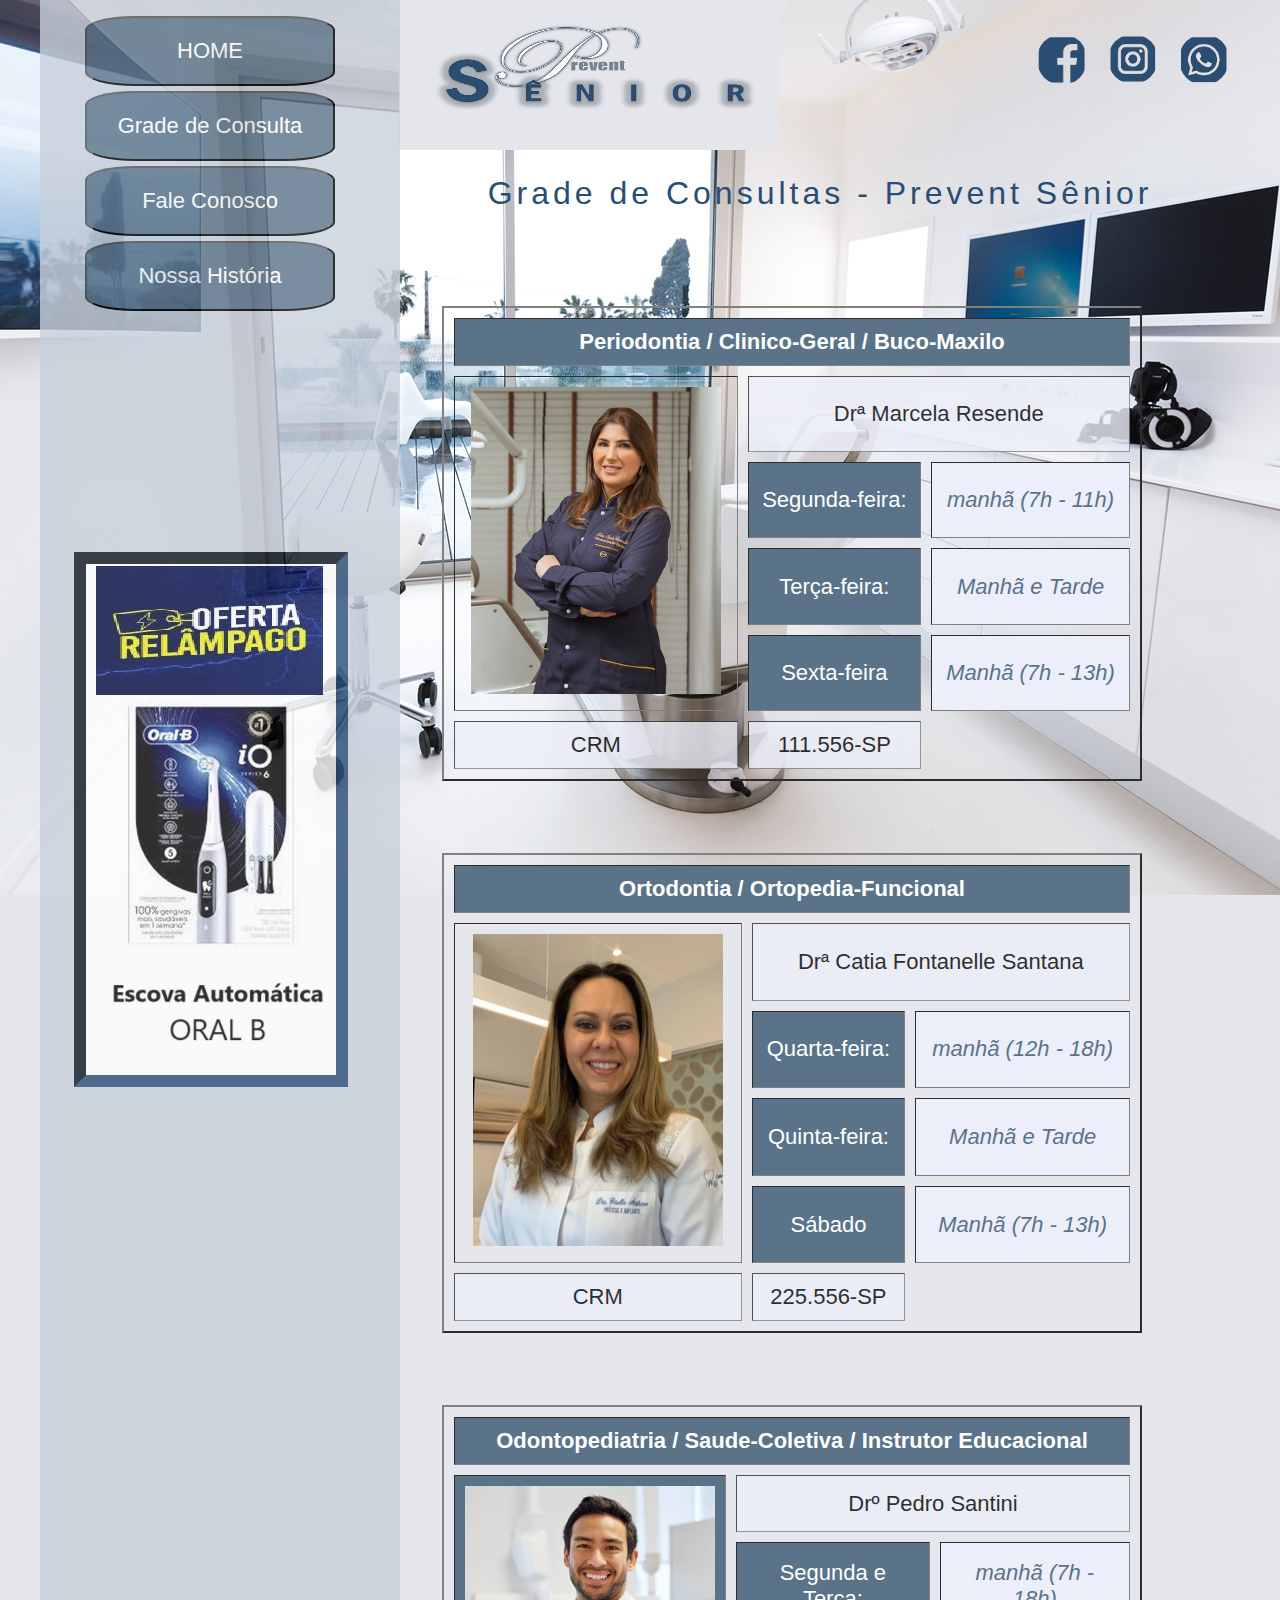
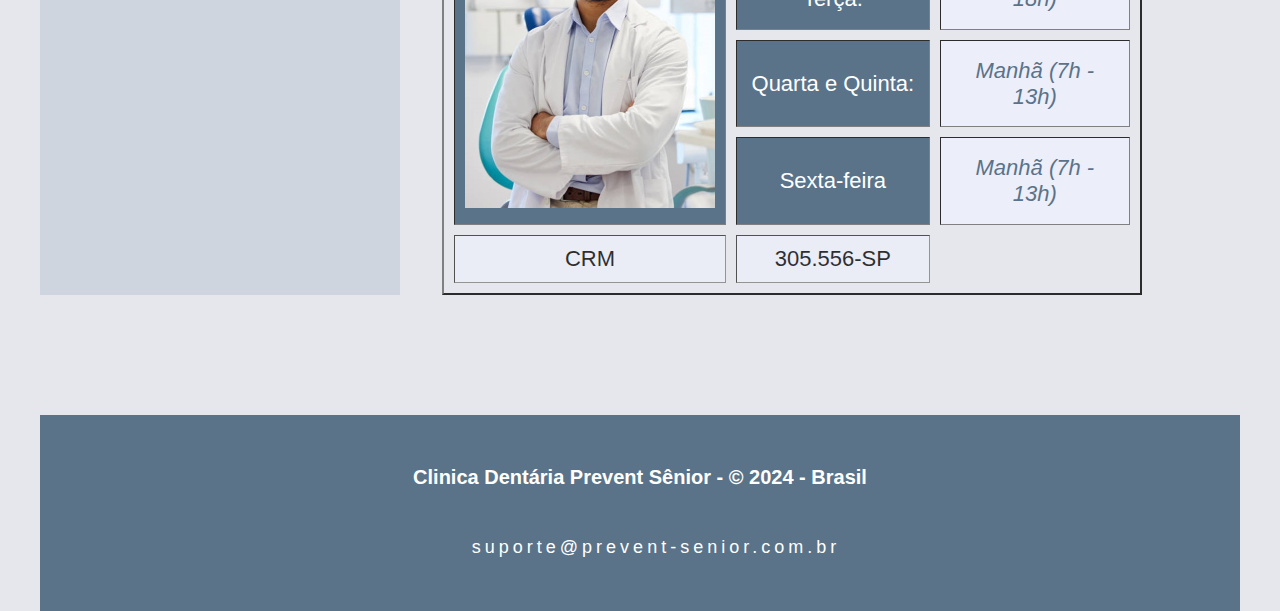
<file: Desafio02 - Trilha HTML_DIO/atendimento.html>
<!DOCTYPE html>
<html lang="pt-br">
    <head>
        <meta charset="UTF-8">
        <meta http-equiv="X-UA-Compatible" content="IE=edge">
        <meta name="viewport" content="width=device-width, initial-scale=1.0">
        <link rel="Stylesheet" href="css/base.css" />
        <title>Clinica Dentária Prevent Sênior</title>
        <style>
           
        </style>
    </head>
    <body>
        <div class="flex">
            <div class="col3 menu-lateral">
                <nav>
                    <div>
                        <ul>
                            <li><a href="index.html"><input id="boton" type="button" name="oneButton" value="HOME" /></a></li>
                            <li><a href="atendimento.html"><input id="boton" type="button" name="oneButton" value="Grade de Consulta"/></a></li>
                            <li><a href="contato.html"><input id="boton" type="button" name="oneButton" value="Fale Conosco"/></a></li>
                            <li><a href="sobre-nos.html"><input id="boton" type="button" name="oneButton" value="Nossa História"/></a></li>
                        </ul>
                    </div>
                </nav>
                <aside>
                    <script type="text/javascript">
                        function slide1(){
                            document.getElementById('id').src="./slide/slide1.jpg";
                            setTimeout("slide2()",5000)
                            document.getElementById('AId').href="";
                        }
                        function slide2(){
                            document.getElementById('id').src="./slide/slide2.jpeg";
                            setTimeout("slide3()",5000)
                            document.getElementById('AId').href="";
                        }
                        function slide3(){
                            document.getElementById('id').src="./slide/slide3.jpg";
                            setTimeout("slide1()",5000)
                            document.getElementById('AId').href="";
                        }
                    </script>
                    <body onLoad = "slide1()">
                        <a id="AId"><img id="id"></a> 
                    </body>
                </aside>
            </div>
            <div class="col7">
                <header class="flex">                    
                    <div class="col3">
                        <img id="slogan" src="./imagens/slogan.png" alt="Slogan da Prevent Senior">                        
                    </div>
                    <div class="col4 social">
                        <div>
                            <a href="#"><img id="social" src="./objetos/zup-zup.png" alt="Whatsapp"></a>
                            <a href="#"><img id="social" src="./objetos/instagran.png" alt="Instagran"></a>
                            <a href="#"><img id="social" src="./objetos/face.png" alt="Facebook"></a>
                        
                        </div>
                    </div>
                    <div class="col7 lema">
                        <h1>Grade de Consultas - Prevent Sênior</h1>
                    </div>
                </header>
                <section>
                    <br><br><br><br>
                    <table sumary="Tabela sobre os dias de consultas sob a especialidade da Doutora Marcela Resende" border="2" cellspacing="10" cellpadding="10">
                        <thead>
                            <th colspan="3">Periodontia / Clinico-Geral / Buco-Maxilo </th>
                        </thead>
                        <tbody>
                            <tr><td rowspan="4"><img width="250"src="imagens/doutora01.jpeg" alt="Foto Marcela Resende"></td><td id="nome" colspan="2">Drª Marcela Resende</td></tr>
                            <tr><td id="dia-semana">Segunda-feira:</td><td id="horario">manhã (7h - 11h)</td></tr>
                            <tr><td id="dia-semana">Terça-feira:</td><td id="horario">Manhã e Tarde</td></tr>
                            <tr><td id="dia-semana">Sexta-feira</td><td id="horario">Manhã (7h - 13h)</td></tr>
                        </tbody>
                        <tfoot>
                            <tr><td id="nome">CRM</td><td id="nome">111.556-SP</td></tr>
                        </tfoot>
                    </table>
                    <br><br><br><br>
                    <table sumary="Tabela sobre os dias de consultas sob a especialidade da Doutora Catia Fontanelle Santana" border="2" cellspacing="10" cellpadding="10">
                        <thead>
                            <th colspan="3">Ortodontia / Ortopedia-Funcional </th>
                        </thead>
                        <tbody>
                            <tr><td rowspan="4"><img width="250"src="imagens/doutora02.jpg" alt="Foto Catia Fontanelle Santana"></td><td id="nome" colspan="2">Drª Catia Fontanelle Santana</td></tr>
                            <tr><td id="dia-semana">Quarta-feira:</td><td id="horario">manhã (12h - 18h)</td></tr>
                            <tr><td id="dia-semana">Quinta-feira:</td><td id="horario">Manhã e Tarde</td></tr>
                            <tr><td id="dia-semana">Sábado</td><td id="horario">Manhã (7h - 13h)</td></tr>
                        </tbody>
                        <tfoot>
                            <tr><td id="nome">CRM</td><td id="nome">225.556-SP</td></tr>
                        </tfoot>
                    </table>
                    <br><br><br><br>
                    <table sumary="Tabela sobre os dias de consultas sob a especialidade da Doutor Pedro Santini" border="2" cellspacing="10" cellpadding="10">
                        <thead>
                            <th colspan="3">Odontopediatria / Saude-Coletiva / Instrutor Educacional </th>
                        </thead>
                        <tbody>
                            <tr><td id="dia-semana" rowspan="4"><img width="250"src="imagens/doutor3.jpg" alt="Foto Pedro Santini"></td><td id="nome" colspan="2">Drº Pedro Santini</td></tr>
                            <tr><td id="dia-semana">Segunda e Terça:</td><td id="horario">manhã (7h - 18h)</td></tr>
                            <tr><td id="dia-semana">Quarta e Quinta:</td><td id="horario">Manhã (7h - 13h)</td></tr>
                            <tr><td id="dia-semana">Sexta-feira</td><td id="horario">Manhã (7h - 13h)</td></tr>
                        </tbody>
                        <tfoot>
                            <tr><td id="nome">CRM</td><td id="nome">305.556-SP</td></tr>
                        </tfoot>
                    </table>
                </section>
            </div>
        </div>
        <footer>
            <div class="foot">
                <h2>Clinica Dentária Prevent Sênior - &copy; 2024 - Brasil</h2>
                <p>suporte@prevent-senior.com.br</p>
            </div>
        </footer>
    </body>
</html>
</file>
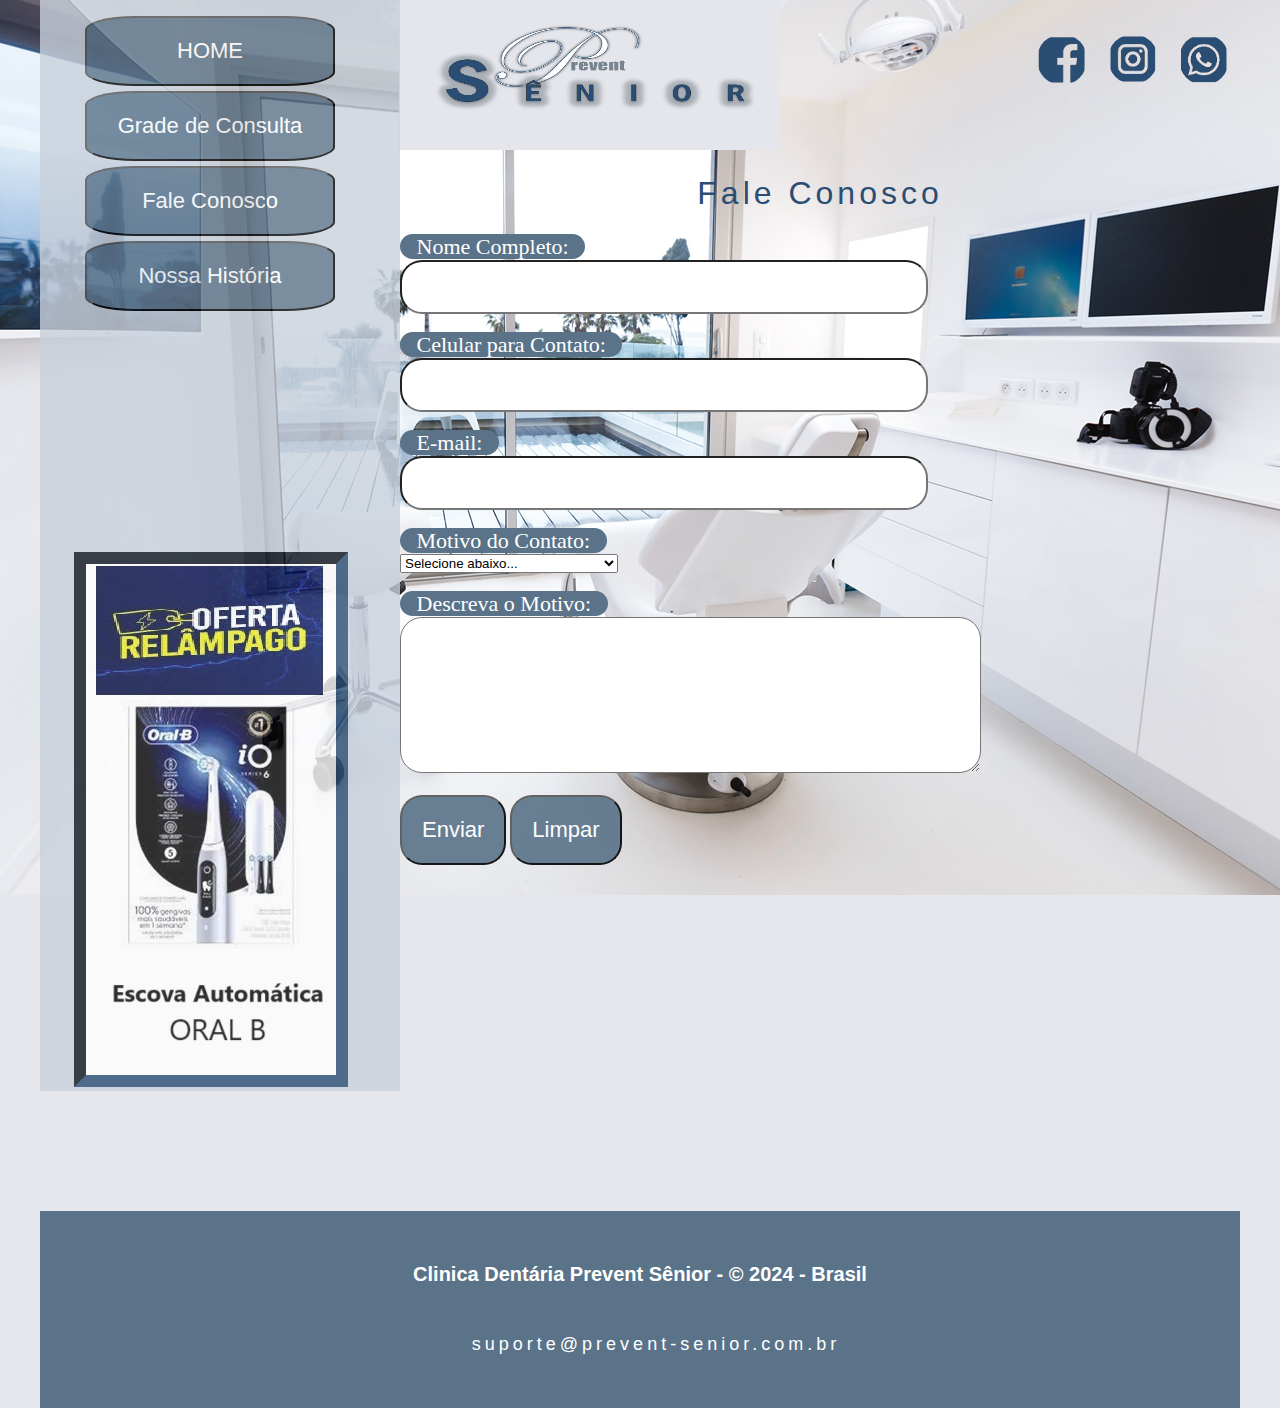
<file: Desafio02 - Trilha HTML_DIO/contato.html>
<!DOCTYPE html>
<html lang="pt-br">
    <head>
        <meta charset="UTF-8">
        <meta http-equiv="X-UA-Compatible" content="IE=edge">
        <meta name="viewport" content="width=device-width, initial-scale=1.0">
        <link rel="Stylesheet" href="css/base.css" />
        <title>Clinica Dentária Prevent Sênior</title>
    </head>
    <body>
        <div class="flex">
            <div class="col3 menu-lateral">
                <nav>
                    <div>
                        <ul>
                            <li><a href="index.html"><input id="boton" type="button" name="oneButton" value="HOME" /></a></li>
                            <li><a href="atendimento.html"><input id="boton" type="button" name="oneButton" value="Grade de Consulta"/></a></li>
                            <li><a href="contato.html"><input id="boton" type="button" name="oneButton" value="Fale Conosco"/></a></li>
                            <li><a href="sobre-nos.html"><input id="boton" type="button" name="oneButton" value="Nossa História"/></a></li>
                        </ul>
                    </div>
                </nav>
                <aside>
                    <script type="text/javascript">
                        function slide1(){
                            document.getElementById('id').src="./slide/slide1.jpg";
                            setTimeout("slide2()",5000)
                            document.getElementById('AId').href="";
                        }
                        function slide2(){
                            document.getElementById('id').src="./slide/slide2.jpeg";
                            setTimeout("slide3()",5000)
                            document.getElementById('AId').href="";
                        }
                        function slide3(){
                            document.getElementById('id').src="./slide/slide3.jpg";
                            setTimeout("slide1()",5000)
                            document.getElementById('AId').href="";
                        }
                    </script>
                    <body onLoad = "slide1()">
                        <a id="AId"><img id="id"></a> 
                    </body>
                </aside>
            </div>
            <div class="col7">
                <header class="flex">                    
                    <div class="col3">
                        <img id="slogan" src="./imagens/slogan.png" alt="Slogan da Prevent Senior">                        
                    </div>
                    <div class="col4 social">
                        <div>
                            <a href="#"><img id="social" src="./objetos/zup-zup.png" alt="Whatsapp"></a>
                            <a href="#"><img id="social" src="./objetos/instagran.png" alt="Instagran"></a>
                            <a href="#"><img id="social" src="./objetos/face.png" alt="Facebook"></a>
                        
                        </div>
                    </div>
                    <div class="col7 lema">
                        <h1>Fale Conosco</h1>
                    </div>
                </header>
                <section class="flex">
                    <div class="col7 forms">
                        <form method="post" autocomplete="on" action="mailto:mapat.soad@gmail.com">
                            <label for="name">&nbsp;&nbsp;&nbsp;Nome Completo:&nbsp;&nbsp;&nbsp;</label><br>
                                <input type="text" name="name"><br><br>
                            <label for="telefone">&nbsp;&nbsp;&nbsp;Celular para Contato:&nbsp;&nbsp;&nbsp;</label><br>
                                <input type="text" name="telefone"><br><br>
                            <label for="email">&nbsp;&nbsp;&nbsp;E-mail:&nbsp;&nbsp;&nbsp;</label><br>
                                <input type="email" name="email"><br><br>
                            <label for="message">&nbsp;&nbsp;&nbsp;Motivo do Contato:&nbsp;&nbsp;&nbsp;</label><br>
                                <select name="role">
                                    <option value=" ">Selecione abaixo...</option>
                                    <option value="Agendamento de Consultas">Agendamento de Consultas</option>
                                    <option value="Agendamento de Raio-x">Agendamento de Raio-x</option>
                                    <option value="Agendamento Documentação">Agendamento Documentação</option>
                                    <option value="Retirada documentação">Retirada documentação</option>
                                    <option value="Consulta por Especialidade">Consulta por Especialidade</option>
                                    <option value="Pronto Atendimento Emergencial">Pronto Atendimento Emergencial</option>
                                    <option value="Manutenção de Aparelho">Manutenção de Aparelho</option>
                                    <option value="Orientação de medicamentos">Orientação de medicamentos</option>
                                    <option value="Outros / Diversos">Outros / Diversos</option>
                                </select>
                                <br><br>
                            <label for="message">&nbsp;&nbsp;&nbsp;Descreva o Motivo:&nbsp;&nbsp;&nbsp;</label><br>
                                <textarea name="message" rows="10" cols="70"></textarea> 
                                <br><br>
                            <button type="submit">Enviar</button>
                            <button type="reset">Limpar</button>
                        </form>
                    </div>
                </section>
            </div>
        </div>
        <footer>
            <div class="foot">
                <h2>Clinica Dentária Prevent Sênior - &copy; 2024 - Brasil</h2>
                <p>suporte@prevent-senior.com.br</p>
            </div>
        </footer>
    </body>
</html>
</file>
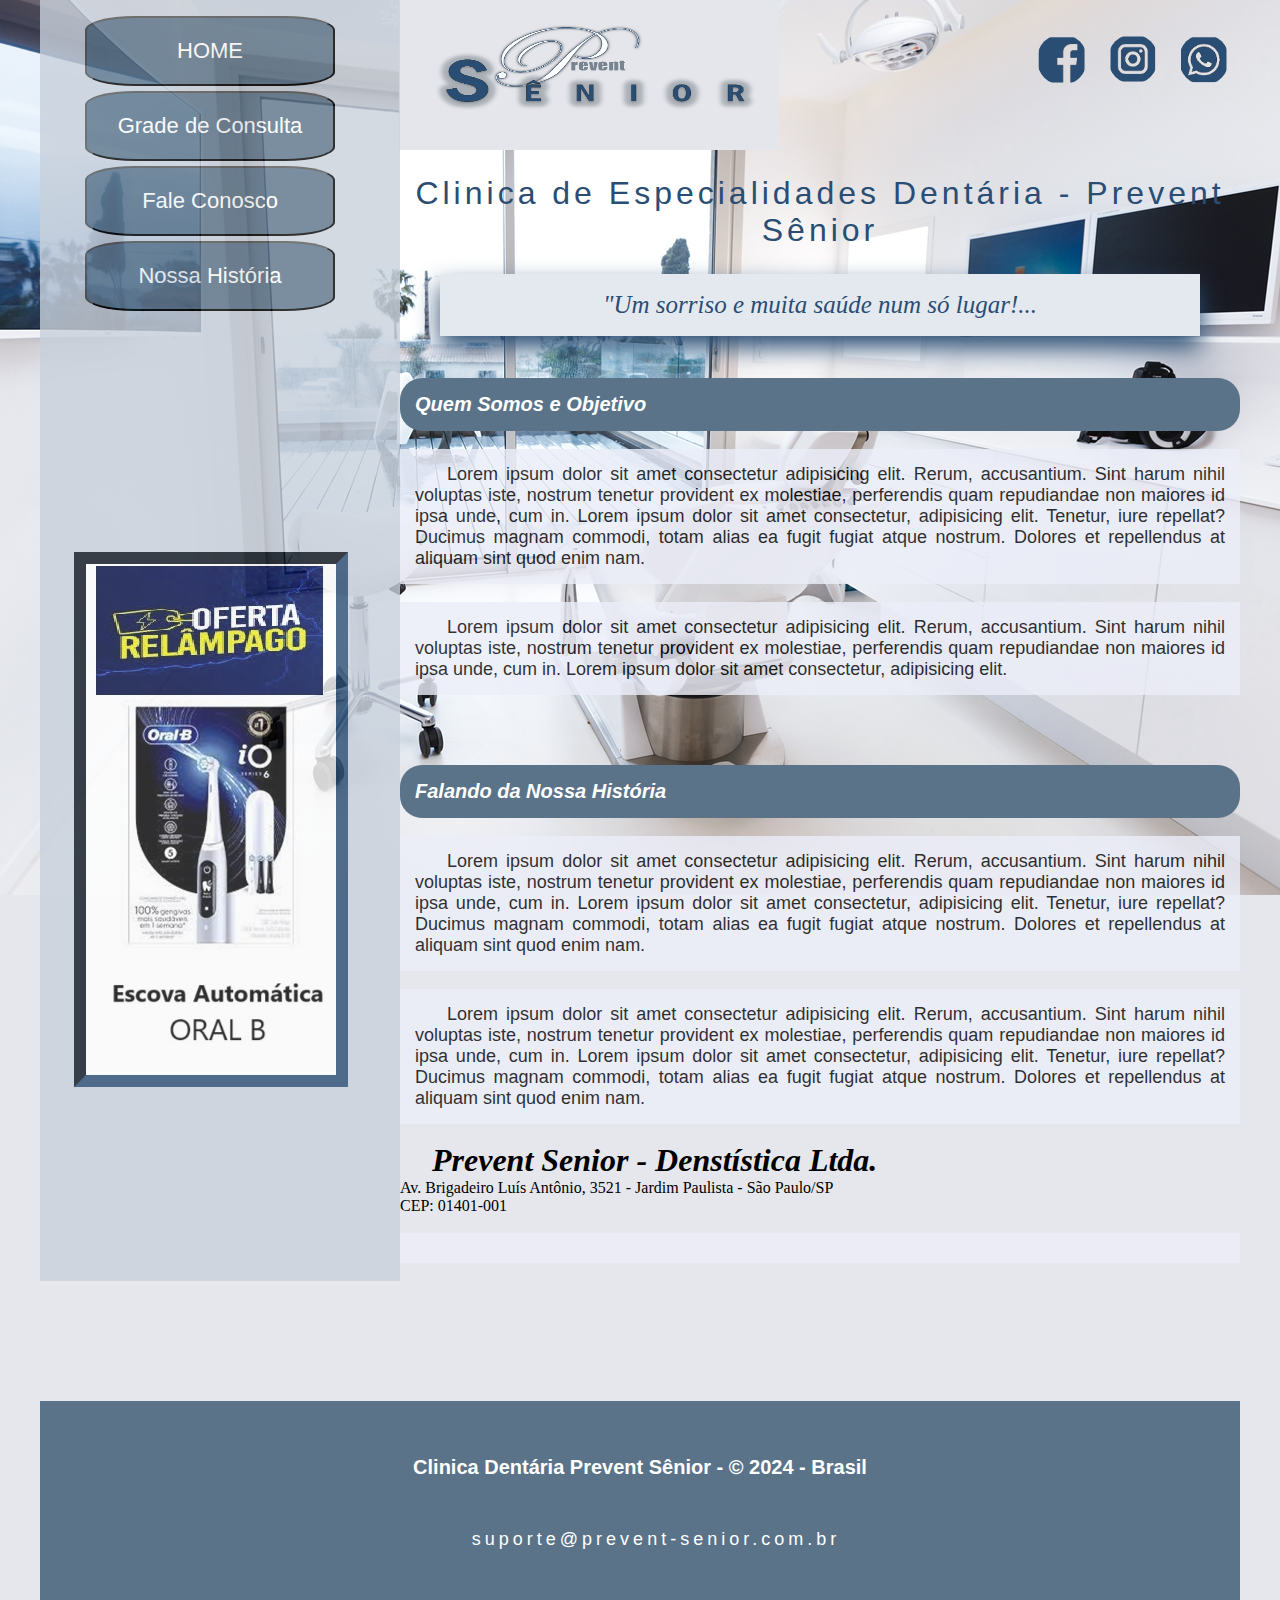
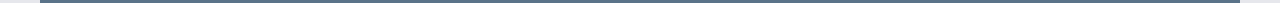
<file: Desafio02 - Trilha HTML_DIO/sobre-nos.html>
<!DOCTYPE html>
<html lang="pt-br">
    <head>
        <meta charset="UTF-8">
        <meta http-equiv="X-UA-Compatible" content="IE=edge">
        <meta name="viewport" content="width=device-width, initial-scale=1.0">
        <link rel="Stylesheet" href="css/base.css" />
        <title>Clinica Dentária Prevent Sênior</title>
    </head>
    <body>
        <div class="flex">
            <div class="col3 menu-lateral">
                <nav>
                    <div>
                        <ul>
                            <li><a href="index.html"><input id="boton" type="button" name="oneButton" value="HOME" /></a></li>
                            <li><a href="atendimento.html"><input id="boton" type="button" name="oneButton" value="Grade de Consulta"/></a></li>
                            <li><a href="contato.html"><input id="boton" type="button" name="oneButton" value="Fale Conosco"/></a></li>
                            <li><a href="sobre-nos.html"><input id="boton" type="button" name="oneButton" value="Nossa História"/></a></li>
                        </ul>
                    </div>
                </nav>
                <aside>
                    <script type="text/javascript">
                        function slide1(){
                            document.getElementById('id').src="./slide/slide1.jpg";
                            setTimeout("slide2()",5000)
                            document.getElementById('AId').href="";
                        }
                        function slide2(){
                            document.getElementById('id').src="./slide/slide2.jpeg";
                            setTimeout("slide3()",5000)
                            document.getElementById('AId').href="";
                        }
                        function slide3(){
                            document.getElementById('id').src="./slide/slide3.jpg";
                            setTimeout("slide1()",5000)
                            document.getElementById('AId').href="";
                        }
                    </script>
                    <body onLoad = "slide1()">
                        <a id="AId"><img id="id"></a> 
                    </body>
                </aside>
            </div>
            <div class="col7">
                <header class="flex">                    
                    <div class="col3">
                        <img id="slogan" src="./imagens/slogan.png" alt="Slogan da Prevent Senior">                        
                    </div>
                    <div class="col4 social">
                        <div>
                            <a href="#"><img id="social" src="./objetos/zup-zup.png" alt="Whatsapp"></a>
                            <a href="#"><img id="social" src="./objetos/instagran.png" alt="Instagran"></a>
                            <a href="#"><img id="social" src="./objetos/face.png" alt="Facebook"></a>
                        
                        </div>
                    </div>
                    <div class="col7 lema">
                        <h1>Clinica de Especialidades Dentária - Prevent Sênior</h1>
                        <blockquote>"Um sorriso e muita saúde num só lugar!...</blockquote>
                    </div>
                </header>
                <section class="flex artigo">
                    <div class="col 7">
                        <h2><i>Quem Somos e Objetivo</i></h2>
                        <p>
                            Lorem ipsum dolor sit amet consectetur adipisicing elit. Rerum, accusantium. Sint harum nihil 
                            voluptas iste, nostrum tenetur provident ex molestiae, perferendis quam repudiandae non maiores 
                            id ipsa unde, cum in. Lorem ipsum dolor sit amet consectetur, adipisicing elit. Tenetur, iure 
                            repellat? Ducimus magnam commodi, totam alias ea fugit fugiat atque nostrum. Dolores et repellendus 
                            at aliquam sint quod enim nam.
                        </p>
                        <p>
                            Lorem ipsum dolor sit amet consectetur adipisicing elit. Rerum, accusantium. Sint harum nihil 
                            voluptas iste, nostrum tenetur provident ex molestiae, perferendis quam repudiandae non maiores 
                            id ipsa unde, cum in. Lorem ipsum dolor sit amet consectetur, adipisicing elit. 
                        </p>
                            <br><br>
                        <h2><i>Falando da Nossa História</i></h2>
                        <p>
                            Lorem ipsum dolor sit amet consectetur adipisicing elit. Rerum, accusantium. Sint harum nihil 
                            voluptas iste, nostrum tenetur provident ex molestiae, perferendis quam repudiandae non maiores 
                            id ipsa unde, cum in. Lorem ipsum dolor sit amet consectetur, adipisicing elit. Tenetur, iure 
                            repellat? Ducimus magnam commodi, totam alias ea fugit fugiat atque nostrum. Dolores et repellendus 
                            at aliquam sint quod enim nam.
                        </p>
                        <p>
                            Lorem ipsum dolor sit amet consectetur adipisicing elit. Rerum, accusantium. Sint harum nihil 
                            voluptas iste, nostrum tenetur provident ex molestiae, perferendis quam repudiandae non maiores 
                            id ipsa unde, cum in. Lorem ipsum dolor sit amet consectetur, adipisicing elit. Tenetur, iure 
                            repellat? Ducimus magnam commodi, totam alias ea fugit fugiat atque nostrum. Dolores et repellendus 
                            at aliquam sint quod enim nam.
                        </p>
                        <strong><i>&nbsp;&nbsp;&nbsp;&nbsp;Prevent Senior - Denstística Ltda.</i></strong>
                        <br >Av. Brigadeiro Luís Antônio, 3521 - Jardim Paulista - São Paulo/SP
                        <br>CEP: 01401-001</p>
                    </div>
                </section>
            </div>
        </div>
        <footer>
            <div class="foot">
                <h3>Clinica Dentária Prevent Sênior - &copy; 2024 - Brasil</h3>
                <p>suporte@prevent-senior.com.br</p>
            </div>
        </footer>
    </body>
</html>
</file>
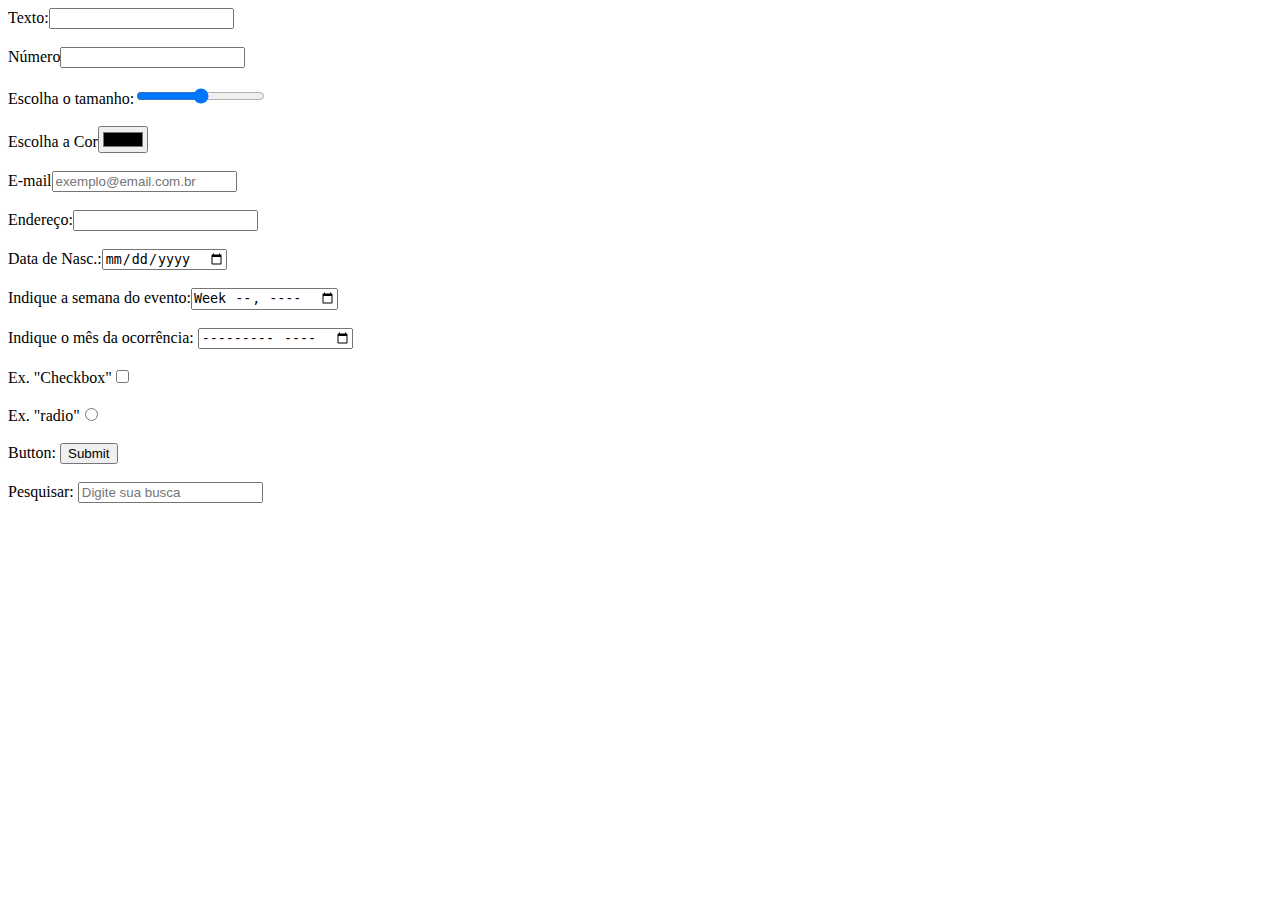
<file: Teste das aulas/exemplo de forms/index2.html>
<!DOCTYPE html>
<html lang="pt-br">
     <head>
          <meta charset="UTF-8">
          <meta name="viewport" content="width=device-width, initial-scale=1.0">
          <title>Trabalhando com forms 02</title>
     </head>
     <body>
          <form action="#" method="get" autocomplete="on">
               <label>Texto:</label><input type="text"><br><br>
               <label>Número</label><input type="number" min="0"><br><br>
               <label>Escolha o tamanho:</label><input type="range"><br><br>
               <label>Escolha a Cor</label><input type="color"><br><br>
               <label>E-mail</label><input type="email" placeholder="exemplo@email.com.br"><br><br>
               <label>Endereço:</label><input type="url"><br><br>
               <label>Data de Nasc.:</label><input type="date"><br><br>
               <label>Indique a semana do evento:</label><input type="week"><br><br>
               <label>Indique o mês da ocorrência: </label><input type="month"><br><br>
               <label>Ex. "Checkbox"</label><input type="checkbox"><br><br>
               <label>Ex. "radio"</label><input type="radio"><br><br>
               <label>Button: </label><input type="submit"><br><br>
               <label>Pesquisar: </label><input type="search" placeholder="Digite sua busca"><br><br>
          </form>
     </body>
</html>
</file>
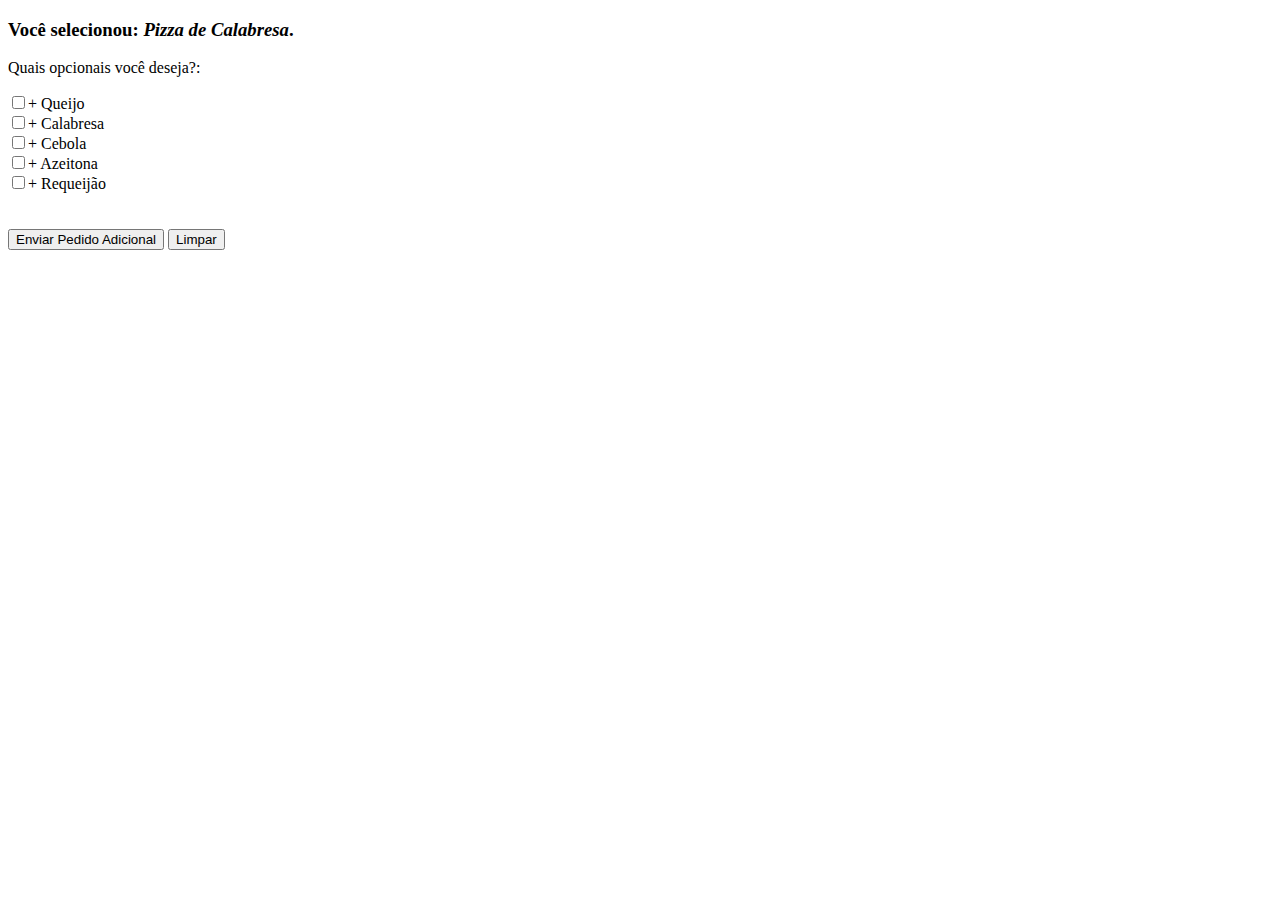
<file: Teste das aulas/exemplo de forms/index3.html>
<!DOCTYPE html>
<html lang="pt-br">
<head>
     <meta charset="UTF-8">
     <meta name="viewport" content="width=device-width, initial-scale=1.0">
     <title>Uso do forms 02</title>
</head>
<body>
     <form>
          <h3>Você selecionou: <em>Pizza de Calabresa</em>.</h3>
          <p>Quais opcionais você deseja?:</p>
          <input type="checkbox" name="opcional[]" value="Queijo">+ Queijo <br>
          <input type="checkbox" name="opcional[]" value="Calabresa">+ Calabresa <br>
          <input type="checkbox" name="opcional[]" value="Cebola">+ Cebola <br>
          <input type="checkbox" name="opcional[]" value="Azeitona">+ Azeitona <br>
          <input type="checkbox" name="opcional[]" value="Requeijão">+ Requeijão <br>
          <br>
          <br>
          <button type="submit">Enviar Pedido Adicional</button>
          <button type="reset">Limpar</button>
     </form>
</body>
</html>
</file>
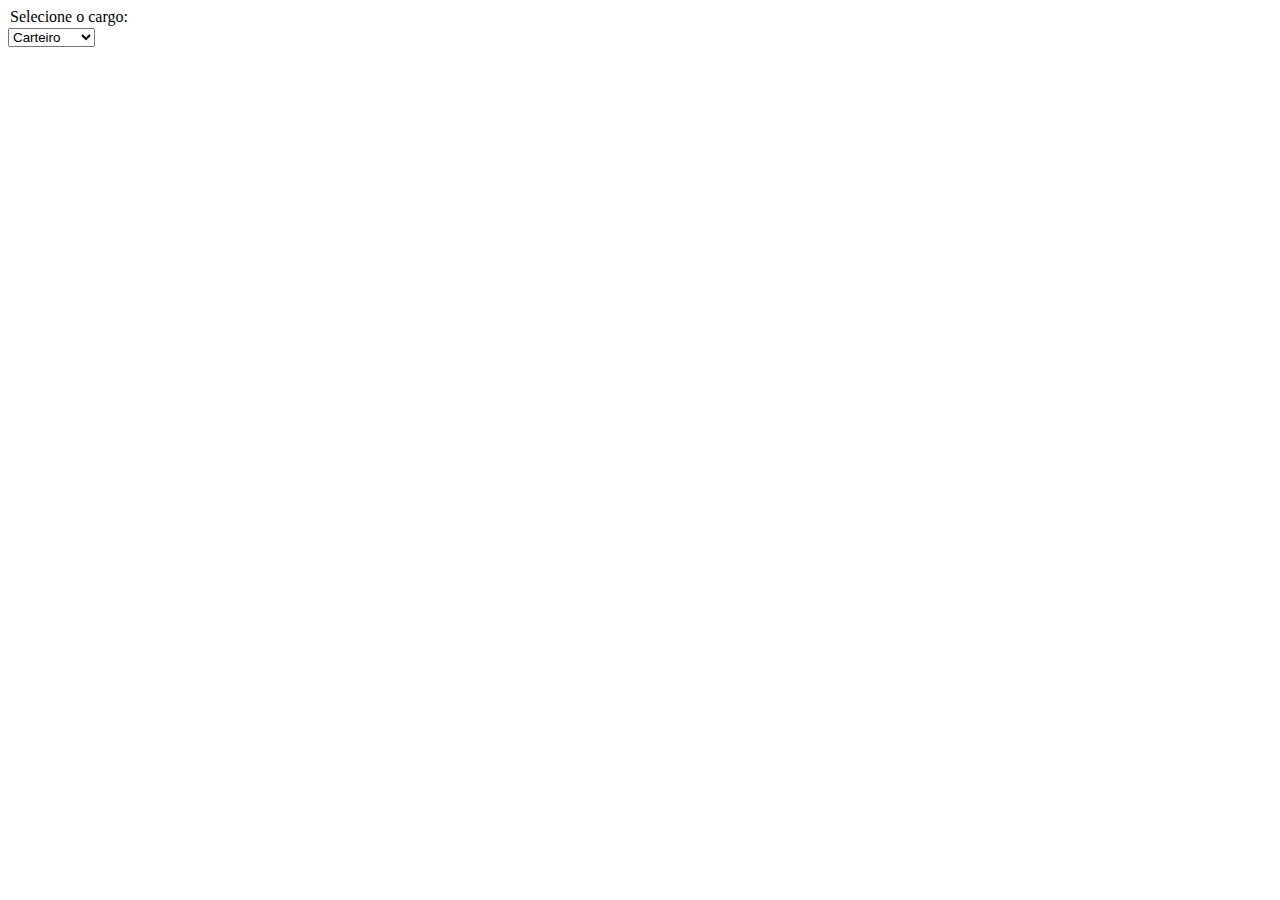
<file: Teste das aulas/exemplo de forms/index4.html>
<!DOCTYPE html>
<html lang="pt-br">
<head>
     <meta charset="UTF-8">
     <meta name="viewport" content="width=device-width, initial-scale=1.0">
     <title>Uso do Select Box</title>
</head>
<body>
     <form action="#">
          <option selected value=" ">Selecione o cargo:</option>
          <select name="role" id="selecionado">
               <option value="Carteiro">Carteiro</option>
               <option value="Eletricista">Eletricista</option>
               <option value="Encanador">Encanador</option>
               <option value="Pedreiro">Pedreiro</option>
          </select>          
     </form>
</body>
</html>
</file>
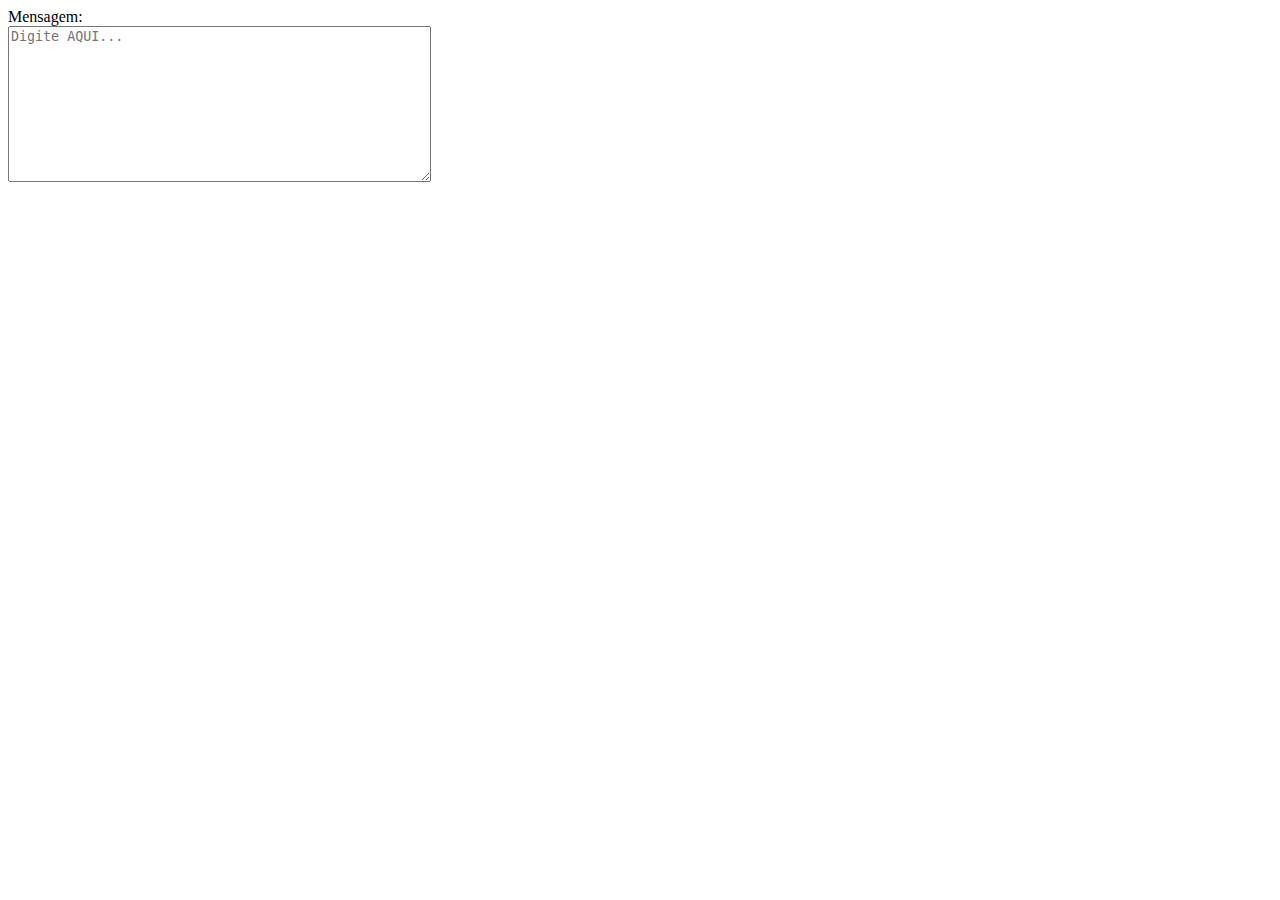
<file: Teste das aulas/exemplo de forms/index5.html>
<!DOCTYPE html>
<html lang="pt-br">
<head>
     <meta charset="UTF-8">
     <meta name="viewport" content="width=device-width, initial-scale=1.0">
     <title>Uso de TEXTAREA</title>
</head>
<body>
     <form action="#">
          <label>Mensagem: </label><br>
          <textarea name="message" id="box-de-texto" rows="10" cols="50" placeholder="Digite AQUI..."></textarea>
     </form>     
</body>
</html>
</file>
<file: Desafio02 - Trilha HTML_DIO/css/base.css>
/* FORMATAÇÃO DAS TAGS BODY***********************************/
a { text-decoration: none; padding: 5px;}
ul li { list-style: none;}
h2,h3,h4,h5{
    padding: 15px;
    font-size: 20px;
    background-color: #5A7389;
    color: #fff;
    font-family:'Lucida Sans', 'Lucida Sans Regular', 'Lucida Grande', 'Lucida Sans Unicode', Geneva, Verdana, sans-serif;
    border-radius: 22px;

}
p{
    text-indent: 32px;
    padding: 15px;
    font-size: 18px;
    font-family: 'Trebuchet MS', 'Lucida Sans Unicode', 'Lucida Grande', 'Lucida Sans', Arial, sans-serif;
    text-align: justify;
}
body { 
    background-color: #E6E7EC;
    background-image: url("../imagens/foto-tema.png");
    background-repeat: no-repeat;
    background-position: 50% 0%;
    margin: auto;
    float: center;
    width: 1200px;
 }
/*Formatando o sentido para o horizonte da página***/
.flex{  
    flex-wrap: wrap; 
    display: flex; 
    max-width: 100%; 
    margin: 0 auto;
}
/*Formatando o sentido para a vertical da página****/
.col1{ width: 120px;}.col2{ width: 240px;}.col3{ width: 360px;}.col4{ width: 480px;}.col5{ width: 600px;}	.col6{ width: 60%;}	
.col7{ width: 840px;}.col8{ width: 960px;}.col9{ width: 1080px;}.col10{ width: 1200px;}

/*********************************************************************************************
/*FORMATANDO O HEADER*************************************************************************
index.html - 04/11/2024
atendimento.html
contato.html
sobre-nos.html*/

#boton{
    width: 250px;    
    padding: 20px 30px 20px 30px;
    margin: 0px 0px 5px 0px;
    font-size: 22px;
    font-family: 'Lucida Sans', 'Lucida Sans Regular', 'Lucida Grande', 'Lucida Sans Unicode', Geneva, Verdana, sans-serif;
    color: #fff;
    background-color: #5A7389;
    border-radius: 20%;
    font-weight: 200;
}
#boton:hover{  background-color:#2A4D73; color: aliceblue; }
#id{
    border: inset 12px #2A4D73;
    margin-left: 8%;
    margin-top: 220px;
}
.social img{ margin-right: 1px;  float: right; }
#social{  
    margin-top: 5%;
    width: 50px; 
    border-radius: 62px; 
    padding: 10px;
}
#slogan{
    width: 380px;
    height: 150px;
    margin-left: -1px;
}
.lema h1{ 
    font-family: 'Impact','Arial Narrow Bold', sans-serif; 
    letter-spacing: 4px;
    text-align: center;
    font-weight: 200;
    color: #2A4D73;
}
.lema blockquote{ 
    text-align: center; 
    font-size: 25px; 
    color: #2A4D73;
    font-style: italic;
    background-color: #e4e9f0;
    box-shadow: 0px 12px 24px #2A4D73;
    padding: 2%;
}
.menu-lateral{ background-color: #C9D1DC; opacity: 0.8; }

/*********************************************************************************************
/*FORMATANDO SECTION*************************************************************************
index.html - 04/11/2024 */

.section{  margin-top: 20%; }
.section p { background-color: #C9D1DC; opacity: 0.8;}
#quadro{
    margin-top: 10%;
    width: 140px;
    border: inset 4px #2A4D73;
    border-radius: 10%;
}
/*********************************************************************************************
/*FORMATANDO SECTION*************************************************************************
atendimento.html - 04/11/2024 */

section table{ margin-left: 5%;}
table{
    width: 700px;
    font-family: 'Trebuchet MS', 'Lucida Sans Unicode', 'Lucida Grande', 'Lucida Sans', Arial, sans-serif;
    font-size: 22px;
    text-align: center;
}
thead{
    background-color: #5A7389;
    color: #fff;
    padding: 20px;
}
#dia-semana{ background-color: #5A7389; color: #fff; }
#horario{
    background-color: #eceef9;
    font-style: italic;
    color: #5A7389;
}
#nome{ background-color: #eceef9; opacity: 0.8;}

/*********************************************************************************************
/*FORMATANDO SECTION*************************************************************************
contato.html - 04/11/2024 */

form input{
    padding: 12px;
    width: 500px;
    border-radius: 22px;
    font-size: 22px;
    font-family: 'Trebuchet MS', 'Lucida Sans Unicode', 'Lucida Grande', 'Lucida Sans', Arial, sans-serif;
}
form label{
    background-color: #5A7389 ;
    color: #fff;
    font-size: 22px;
    width: 200px;
    border-radius: 22px;
}
form select option{
    padding: 12px;
    width: 500px;
    border-radius: 22px;
    font-size: 22px;
    font-family: 'Trebuchet MS', 'Lucida Sans Unicode', 'Lucida Grande', 'Lucida Sans', Arial, sans-serif;
}
form textarea{ border-radius: 22px; }
form button{
    padding: 20px;
    border-radius: 22px;
    font-size: 22px;
    font-family: 'Trebuchet MS', 'Lucida Sans Unicode', 'Lucida Grande', 'Lucida Sans', Arial, sans-serif;
    background-color: #5A7389;
    color: #fff;
    opacity: 0.9;
}
/*********************************************************************************************
/*FORMATANDO SECTION*************************************************************************
sobre-nos.html - 04/11/2024 */
.artigo p{
    background-color: #eceef9;
    opacity: 0.8;
}
.artigo strong{
    font-size: 32px;
    text-align: center;
}

/*********************************************************************************************
/*FORMATANDO O FOOTER*************************************************************************
index.html - 04/11/2024
atendimento.html
contato.html
sobre-nos.html*/

.foot{
    background-color: #5A7389;
    color: #fff;
    font-size: 22px;
    text-align: center;
    padding: 20px;
    margin-top: 10%;
}
.foot p {
    text-align: center;
    font-family: 'Impact','Arial Narrow Bold', sans-serif; 
    letter-spacing: 4px;
    text-align: center;
    font-weight: 200;
    

}
</file>
<file: Desafio03 - Trilha HTML_DIO/css/estilo.css>
/**********************************************************************************************************************************/
/***** FONTES DO GOOGLE ***********************************************************************************************************/
.poiret-one-regular {
    font-family: "Poiret One", sans-serif;
    font-weight: 600;
    font-style: normal;
  }
  .roboto-thin {
    font-family: "Roboto", sans-serif;
    font-weight: 100;
    font-style: normal;
  }  
  

/*********************************************************************************************************************************/
/******* FORMATANDO O BODY *******************************************************************************************************/
    a:link{ text-decoration: none; } 
    a:hover{ text-decoration: underline;}   
    ul li{ list-style: none; }
    p{ text-indent: 32px; text-align: justify;}
    html, body { height: 100%;  }    
    body {
        background-color: #E9F1EB;
        max-width: 1200px;
        padding: 0;
        margin: 0 auto !important;
    }    
    body p, blockquote{ 
        font-family: "Roboto", sans-serif;
        font-weight: 300;
        font-style: normal; 
    }    
/*Formatando o sentido para o horizonte da página***/
    .flex{  
        flex-wrap: wrap; 
        display: flex; 
        max-width: 100%; 
        margin: 0 auto;
    }
/*Formatando o sentido para a vertical da página****/
    .col1{ width: 10%;}.col2{ width: 20%;}.col3{ width: 30%;}.col4{ width: 40%;}.col5{ width: 50%;}	.col6{ width: 60%;}	
    .col7{ width: 70%;}.col8{ width: 80%;}.col9{ width: 90%;}.col10{ width: 100%;}

/*********************************************************************************************************************************/
/******* FORMATANDO O MENU LATERAL *******************************************************************************************************/
.menu-lateral{ background-color: #26364B;}
.menu-lateral a{ 
    color:#E9F1EB; 
    font-family: "Roboto", sans-serif;
    font-weight: 300;
    font-style: normal;
    font-size: 18px;
    line-height: 32px;
    letter-spacing: 2px;
}
.menu-lateral a:visited{ color:#E9F1EB;  }
.menu-lateral a:active{ color:#E9F1EB;  }
.menu-lateral h2{ text-align: center; background-color: #30D0E2; padding: 12px; font-family: "Poiret One", sans-serif;}

/*********************************************************************************************************************************/
/******* FORMATANDO O MAIN - HEADER *******************************************************************************************************/
#buton-search{
    padding: 2% 4% 2% 4%;
    color: #26364B;
    background-color: #30D0E2;
    font-size: 18px;
    font-family: "Poiret One", sans-serif;
    font-weight: 600;
    border: inset 4px #E9F1EB;
    border-radius: 22%;
    margin-left: -3%;
}
#buton-search:hover{ color: #fff; background-color: #26364B;}
#gsearch {border: inset 6px #30D0E2; line-height: 30px; font-size: 16px; padding: 2%; margin: 2%; border-radius: 22%; }

.main header{ background-color: #247388;}
.main header ul li { display: inline-block; padding: 10px; }
.menu01{ padding-left: 14%;}
.menu01 a { color: #E9F1EB; font-size: 16px;}
.menu02 a { font-family: "Poiret One", sans-serif; font-size: 22px; color: #E9F1EB; font-weight: 600;}


/*********************************************************************************************************************************/
/******* FORMATANDO O MAIN - SECTION *******************************************************************************************************/
figcaption {
    width: 100%;
    text-align: center;
    font-style: italic;
}
.lemas{ padding: 4%; text-align: center;}
.lemas span {  font-size: 22px; }
.lemas a{ font-size: 22px; font-weight: bold;}
.lemas ul li{ display: inline-block;}

.menu-principal a{ 
    line-height: 28px;
    border-bottom-width: 12px ;
    border-bottom-color: #247388;
    background-color: transparent;
    box-shadow: inset 3px 9px 19px #247388;
    border-radius: 22%;
    padding: 22px;
}
.menu-principal a:hover{ box-shadow: inset 3px 9px 19px #26364B; }
.menu-principal ul li{ display: inline-block; padding: 10px; color: #E9F1EB;}
#destaque a{ 
    color: #E9F1EB; 
    font-weight: bold;
    font-family: "Roboto", sans-serif;
    font-size: 18px;
}
#destaque{
    margin-top: 10%;
    background-color: #247388;
    padding-left: 5%;
    color: #E9F1EB;
}
#destaque figcaption { width: 200px;}
#destaque h1{ font-size: 30px;}
#icon{  width: 80px; border-radius: 80%; border: dashed 2px rgb(134, 138, 166);}

.bloco{ padding: 5%;}
.bloco h2{ background-color: #247388; padding: 12px; color: #E9F1EB; width: 800px; } 
.bloco a{ 
    color: #26364B;
    font-family: "Roboto", sans-serif;
    font-size: 18px;
 }

 #voce-sabia{ margin-left: 25%;}
 #saxfone{ margin-left: 10%;}
 .lado-bloco{
    margin-top: 10%;
    padding-left: 2%;
    width: 380px;
 }
 .lado-bloco strong { font-style: italic; font-size: 16px;}
 .icon figcaption{
    padding: 10px;
    margin-top: -50%;
    margin-right: -200%;
 }
 .icon figcaption:hover{ text-decoration: underline; font-weight: bold;}
 #icon { margin-left: -45%;}

 /*********************************************************************************************************************************/
/******* FORMATANDO - Footer *******************************************************************************************************/
 footer{ margin-top: 5%; background-color: #247388; padding: 4%; }
 footer p { text-align: center; color: #E9F1EB;}
 footer blockquote{ text-align: center; color: #E9F1EB; font-size: 22px;}
 footer a{ color: #E9F1EB; text-align: center; }
 footer ul li{  display: inline; font-size: 22px; }
</file>
